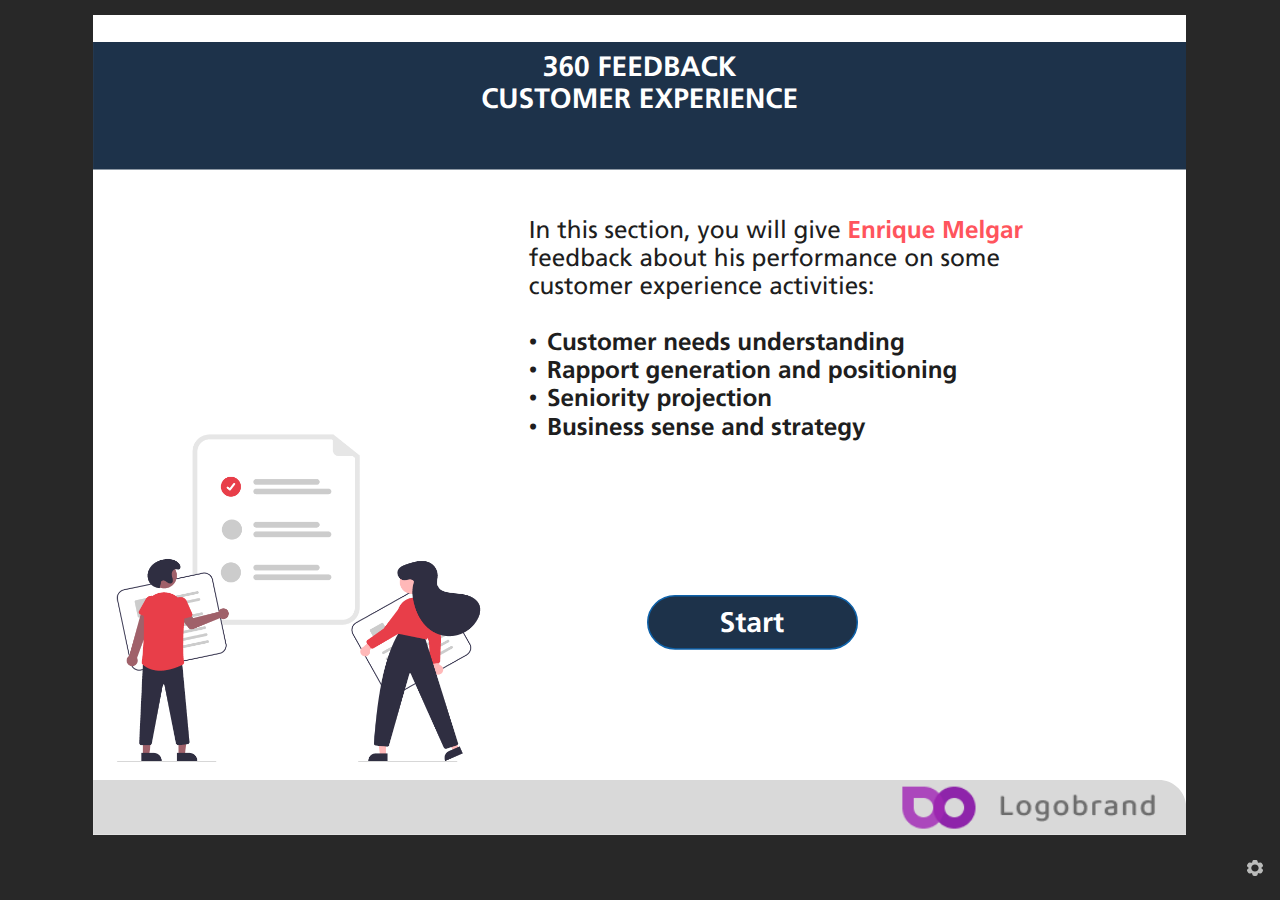
<file: projects/360/index.html>
﻿<!doctype html>
<html lang="es">
<head>
  <meta charset="utf-8">
  <!-- Creado con Storyline 360 x64 - http://www.articulate.com  -->
  <!-- version: 3.89.32618.0 -->
  <title>360_Feedback_template</title>
  <meta http-equiv="x-ua-compatible" content="IE=edge"/>
  <meta name="viewport" content="width=device-width,initial-scale=1,user-scalable=no,shrink-to-fit=no,minimal-ui"/>
  <meta name="apple-mobile-web-app-capable" content="yes"/>
  <style>
    html, body { height: 100%; padding: 0; margin: 0 }
    #app { height: 100%; width: 100%; }
  </style>

  <script>
    window.DS = {};
    window.globals = {
      DATA_PATH_BASE: '',
      HAS_FRAME: true,
      HAS_SLIDE: true,

      lmsPresent: false,
      tinCanPresent: false,
      cmi5Present: false,
      aoSupport: false,
      scale: 'noscale',
      captureRc: false,
      browserSize: 'optimal',
      bgColor: '#282828',
      features: 'DropInBase,DropInCore,DropInInteractions,DropInMisc,DropInVectors,DropInVideo,LayerPresentAsDialog,MultipleQuizTracking,UpdatedThemeEditor',
      themeName: 'unified',
      preloaderColor: '#FFFFFF',
      suppressAnalytics: false,
      productChannel: 'stable',
      publishSource: 'storyline',
      aid: 'aid|2db22f1e-1ce5-4bbc-ab23-d69ee1efb3c8',
      cid: 'a62cb456-7f48-4466-89a6-37c580dd0dd6',
      playerVersion: '3.89.32618.0',
      publishTimestamp: '2024-06-19T16:43:45.6179028Z',
      maxIosVideoElements: 10,
      connectionSettings: { message: 'Est%C3%A1s%20fuera%20de%20l%C3%ADnea.%20Tratando%20de%20reconectar...', useDarkTheme: false, mode: 'disabled' },
      hasFeature: function(feature) {
        return this.features.split(',').includes(feature);
      },
      
      parseParams: function(qs) {
        if (window.globals.parsedParams != null) {
          return window.globals.parsedParams;
        }
        qs = (qs || window.location.search.substr(1)).split('+').join(' ');
        var params = {},
            tokens,
            re = /[?&]?([^=]+)=([^&]*)/g;

        while (tokens = re.exec(qs)) {
          params[decodeURIComponent(tokens[1]).trim()] =
            decodeURIComponent(tokens[2]).trim();
        }
        window.globals.parsedParams = params;
        return params;
      }

    };
  </script>
  <script>
    var isIe11 = ('ActiveXObject' in window || window.MSBlobBuilder != null)
      && window.msCrypto != null && !window.ActiveXObject;
    if (isIe11) {
      window.globals.unsupportedBrowser = true;
      document.write(atob('[base64]'));
    }
  </script>

  <script>
    if (window.globals.hasFeature('MultiLanguageSinglePackageSupport')) {
      
      
    }
  </script>

  
  <script>window.THREE = { };</script>
  
</head>
<body style="background: #282828" class="cs-HTML theme-unified">
  <!-- 360 -->
  <script>!function(){var e,i=/iPhone/i,o=/iPod/i,n=/iPad/i,t=/\biOS-universal(?:.+)Mac\b/i,r=/\bAndroid(?:.+)Mobile\b/i,a=/Android/i,d=/(?:SD4930UR|\bSilk(?:.+)Mobile\b)/i,p=/Silk/i,l=/Windows Phone/i,u=/\bWindows(?:.+)ARM\b/i,b=/BlackBerry/i,s=/BB10/i,c=/Opera Mini/i,f=/\b(CriOS|Chrome)(?:.+)Mobile/i,h=/Mobile(?:.+)Firefox\b/i,v=function(e){return void 0!==e&&"MacIntel"===e.platform&&"number"==typeof e.maxTouchPoints&&e.maxTouchPoints>1&&"undefined"==typeof MSStream};e=function(e){var m={userAgent:"",platform:"",maxTouchPoints:0};e||"undefined"==typeof navigator?"string"==typeof e?m.userAgent=e:e&&e.userAgent&&(m={userAgent:e.userAgent,platform:e.platform,maxTouchPoints:e.maxTouchPoints||0}):m={userAgent:navigator.userAgent,platform:navigator.platform,maxTouchPoints:navigator.maxTouchPoints||0};var g=m.userAgent,y=g.split("[FBAN");void 0!==y[1]&&(g=y[0]),void 0!==(y=g.split("Twitter"))[1]&&(g=y[0]);var A=function(e){return function(i){return i.test(e)}}(g),w={apple:{phone:A(i)&&!A(l),ipod:A(o),tablet:!A(i)&&(A(n)||v(m))&&!A(l),universal:A(t),device:(A(i)||A(o)||A(n)||A(t)||v(m))&&!A(l)},amazon:{phone:A(d),tablet:!A(d)&&A(p),device:A(d)||A(p)},android:{phone:!A(l)&&A(d)||!A(l)&&A(r),tablet:!A(l)&&!A(d)&&!A(r)&&(A(p)||A(a)),device:!A(l)&&(A(d)||A(p)||A(r)||A(a))||A(/\bokhttp\b/i)},windows:{phone:A(l),tablet:A(u),device:A(l)||A(u)},other:{blackberry:A(b),blackberry10:A(s),opera:A(c),firefox:A(h),chrome:A(f),device:A(b)||A(s)||A(c)||A(h)||A(f)},any:!1,phone:!1,tablet:!1};return w.any=w.apple.device||w.android.device||w.windows.device||w.other.device,w.phone=w.apple.phone||w.android.phone||w.windows.phone,w.tablet=w.apple.tablet||w.android.tablet||w.windows.tablet,w}(),"object"==typeof exports&&"undefined"!=typeof module?module.exports=e:"function"==typeof define&&define.amd?define((function(){return e})):this.isMobile=e}();
    window.isMobile.apple.tablet = window.isMobile.apple.tablet ||
      (navigator.platform === 'MacIntel' && navigator.maxTouchPoints > 1);
    window.isMobile.apple.device = window.isMobile.apple.device || window.isMobile.apple.tablet;
    window.isMobile.tablet = window.isMobile.tablet || window.isMobile.apple.tablet;
    window.isMobile.any = window.isMobile.any || window.isMobile.apple.tablet;
  </script>

  <div id="focus-sink" tabindex="-1"></div>

  <div id="preso"></div>
  <script>
    (function() {

      var classTypes = [ 'desktop', 'mobile', 'phone', 'tablet' ];

      var addDeviceClasses = function(prefix, testObj) {
        var curr, i;
        for (i = 0; i < classTypes.length; i++) {
          curr = classTypes[i];
          if (testObj[curr]) {
            document.body.classList.add(prefix + curr);
          }
        }
      };

      var params = window.globals.parseParams(),
          isDevicePreview = params.devicepreview === '1',
          isPhoneOverride = params.deviceType === 'phone' || (isDevicePreview && params.phone == '1'),
          isTabletOverride = (params.deviceType === 'tablet' || isDevicePreview) && !isPhoneOverride,
          isMobileOverride = isPhoneOverride || isTabletOverride;

      var deviceView = {
        desktop: !window.isMobile.any && !isMobileOverride,
        mobile: window.isMobile.any || isMobileOverride,
        phone: isPhoneOverride || (window.isMobile.phone && !isTabletOverride),
        tablet: isTabletOverride || window.isMobile.tablet
      };

      window.globals.deviceView = deviceView;
      window.isMobile.desktop = !window.isMobile.any;
      window.isMobile.mobile = window.isMobile.any;

      addDeviceClasses('view-', deviceView);

    })();
  </script>
  
  <script src='story_content/triggers.js' type=text/javascript></script>
<script src='story_content/user.js' type=text/javascript></script>
  <div class="slide-loader"></div>

  <script>
    var doc = document, loader = doc.body.querySelector('.slide-loader'); [ 1, 2, 3 ].forEach(function(n) { var d = doc.createElement('div'); d.style.backgroundColor = window.globals.preloaderColor; d.classList.add('mobile-loader-dot'); d.classList.add('dot' + n); loader.appendChild(d); });
  </script>

  <div class="mobile-load-title-overlay" style="display: none">
    <div class="mobile-load-title">360_Feedback_template</div>
  </div>

  <div class="mobile-chrome-warning"></div>

  
<style>
  .warn-connection-dialog {
    display: none;
    background: transparent;
    pointer-events: all;
    position: fixed;
    left: 0;
    top: 0;
    width: 100%;
    height: 100%;
    z-index: 999;
  }

  .warn-connection-content {
    pointer-events: all;
    border-radius: 4px;
    background: white;
    border: 1px solid #E7E7E7;
    color: #333333;
    box-shadow: 0 2px 4px rgba(0, 0, 0, 0.25);
    transition: all 150ms ease-out;
    position: absolute;
    white-space: nowrap;
  }

  .view-phone.is-landscape .warn-connection-content {
    left: 23px;
    bottom: 23px;
  }

  .view-tablet.is-landscape .warn-connection-content {
    left: 50%;
    top: 20px;
    transform: translateX(-50%);
  }

  .view-mobile.is-portrait .warn-connection-content {
    transform: translate(-50%, calc(-100% - 15px));
  }

  .warn-connection-content p {
    display: inline-block;
    margin: 0 8px 0 0;
    line-height: 33px;
    font-size: 11px;
  }

  .warn-connection-content svg {
    position: relative;
    vertical-align: middle;
    margin: 0 2px 2px 8px;
  }

  .view-desktop .warn-connection-content {
    left: 1.5em;
    bottom: 1.5em;
  }

  .view-desktop .warn-connection-content p {
    font-size: 1.1em;
  }

  .is-offline .warn-connection-dialog {
    display: block;
  }

  .is-offline .cs-panel * {
    pointer-events: none !important;
  }

  .is-offline .cs-panel {
    pointer-events: all !important;
  }

  .is-offline #nav-controls * {
    pointer-events: none !important;
  }

  .is-offline #nav-controls {
    pointer-events: all !important;
  }
</style>

<div class="warn-connection-dialog" role="alertdialog" aria-modal="true" tabindex="0" aria-labelledby="warn-connection-message">
  <div class="warn-connection-content">
    <svg width="17" height="15" viewBox="0 0 17 15" xmlns="http://www.w3.org/2000/svg">
      <path fill="#8F0000" stroke="white" d="M16.07,12.98 L15.88,12.23 L9.51,1.21 C8.97,0.26,7.6,0.26,7.06,1.21 L0.69,12.23 C0.15,13.16,0.81,14.36,1.91,14.36 H14.65 C15.47,14.36,16.05,13.7,16.07,12.98 Z"/>
      <path fill="white" stroke="white" d="M8.58,5.5 C8.35,5.28,8.5,5.35,8.21,5.32 C8.09,5.35,7.97,5.49,7.96,5.67 C7.97,5.79,7.98,5.92,7.98,6.04 L7.98,6.04 C7.99,6.17,8,6.31,8.01,6.43 L8.01,6.44 C8.03,6.92,8.06,7.41,8.09,7.9 L8.09,7.9 C8.12,8.39,8.14,8.88,8.17,9.37 C8.17,9.39,8.18,9.42,8.2,9.44 C8.23,9.46,8.25,9.47,8.28,9.47 C8.31,9.47,8.34,9.46,8.35,9.44 C8.37,9.43,8.38,9.4,8.39,9.35 L8.39,9.34 C8.39,9.24,8.4,9.15,8.4,9.05 L8.4,9.05 C8.41,8.96,8.41,8.86,8.42,8.75 C8.43,8.44,8.45,8.12,8.47,7.81 L8.47,7.81 C8.49,7.49,8.51,7.18,8.53,6.87 C8.55,6.46,8.56,6.05,8.59,5.64 L8.6,5.62 C8.6,5.57,8.59,5.53,8.58,5.5 L8.21,5.32 Z"/>
      <circle fill="white" stroke="white" cx="8.3" cy="11.35" r="0.3"/>
    </svg>
    <p id="warn-connection-message">You are offline. Trying to reconnect...</p>
  </div>
</div>

<script>
  (function() {
    window.DS.connection = {
      warningShown: false,
      assets: {},
      loadingAssetGroup: false,
      retryDelay: 500
    };

    var connectionSettings = window.globals.connectionSettings || {};

    var useConnectionMessages = window.AbortController != null &&
      window.location.protocol != 'file:' &&
      connectionSettings.mode === 'normal';

    window.DS.connection.useConnectionMessages = useConnectionMessages;

    var assetCount = 0;
    var checkLoadedId;


    if (useConnectionMessages && connectionSettings != null) {
      var contentEl = document.querySelector('.warn-connection-content');
      var messageEl = contentEl.querySelector('p');

      if (connectionSettings.useDarkTheme) {
        contentEl.style.borderColor = '#BABBBA';
        contentEl.style.backgroundColor = '#282828';
        contentEl.style.color = '#FFFFFF';
      }

      if (connectionSettings.message != null) {
        messageEl.textContent = window.decodeURIComponent(connectionSettings.message);
      }
    }

    function checkAssetsReady() {
      for (var i in DS.connection.assets) {
        if (!DS.connection.assets[i].success) {
          return false;
        }
      }
      return true;
    }

    function stopAssetGroup() {
      if (!useConnectionMessages) { return; }

      assetCount = 0;

      DS.connection.oldAssetGroup = DS.connection.assets;
      DS.connection.assets = {};
      DS.connection.loadingAssetGroup = false;
      clearInterval(checkLoadedId);
    }

    function startAssetGroup() {
      if (!useConnectionMessages) { return; }
      var ticks = 0;
      clearInterval(checkLoadedId);
      checkLoadedId = setInterval(function() {
        var loaded = 0;
        if (assetCount === 0 && loaded === 0) {
          clearInterval(checkLoadedId);
          return;
        }

        for (var i in DS.connection.assets) {
          if (DS.connection.assets[i].success) {
            loaded++;
          }
        }

        if (assetCount === loaded && checkAssetsReady()) {
          for (var i in DS.connection.assets) {
            if (DS.connection.assets[i].action) {
              DS.connection.assets[i].action();
            }
          }
          hideWarning();
          stopAssetGroup();
        }
      }, 100)
    }

    function requiredAsset(url, action, retry, type) {
      if (!useConnectionMessages) { return; }
      if (DS.connection.assets[url]) { return; }

      DS.connection.assets[url] = {
        success: false, action: action, retry: retry, type: type
      };
      assetCount = Object.keys(DS.connection.assets).length;
      if (!DS.connection.loadingAssetGroup) {
        startAssetGroup();
      }
      DS.connection.loadingAssetGroup = true;
    }

    function assetLoaded(url) {
      if (!useConnectionMessages) { return; }
      if (DS.connection.assets[url]) {
        DS.connection.assets[url].success = true;
      }
    }

    function assetFailed(url) {
      if (!useConnectionMessages) { return; }
      if (!DS.connection.assets[url]) {
        if (/\.js$/.test(url) && url.indexOf('transcripts') === -1) {
          setTimeout(function() {
            if (DS.connection.lastSlideLoaded != null) {
              DS.connection.lastSlideLoaded();
            }
          }, DS.connection.retryDelay);
        }
        return;
      }
      if (!DS.connection.warningShown) { showWarning(); }
      if (DS.connection.assets[url].retry) {
        setTimeout(function() {
          if (!DS.connection.assets[url].success) {
            DS.connection.assets[url].retry()
          }
        }, DS.connection.retryDelay);
      }
    }

    function hideWarning() {
      document.body.classList.remove('is-offline');
      DS.connection.warningShown = false;
      enableKeys();
    }
    DS.connection.hideWarning = hideWarning

    function showWarning(btn) {
      document.body.classList.add('is-offline')
      DS.connection.warningShown = true;
      updateWarningPosition();
      disableKeys();
    }

    function updateWarningPosition() {
      if (!DS.connection.warningShown) {
        return;
      }

      var isPortrait = document.body.classList.contains('is-portrait');
      var isMobile = document.body.classList.contains('view-mobile');
      var warningEl = document.querySelector('.warn-connection-content');

      if (isPortrait && isMobile) {
        var slide = document.querySelector('.primary-slide');
        var slideRect = slide != null
          ? slide.getBoundingClientRect()
          : { top: window.innerHeight, left: 0, width: window.innerWidth };

        warningEl.style.top = `${slideRect.top}px`
        warningEl.style.left = `${slideRect.left + slideRect.width / 2}px`
      } else {
        warningEl.style.top = null;
        warningEl.style.left = null;
      }

      window.requestAnimationFrame(updateWarningPosition);
    }

    function onDisableKeyDown(e) {
      e.preventDefault();
      e.stopImmediatePropagation();
    }

    function onDisableKeyUp(e) {
      e.preventDefault();
      e.stopImmediatePropagation();
    }

    var accStyle = document.createElement('style');
    var warnDialogEl = document.querySelector('.warn-connection-dialog');

    function disableKeys() {
      if (DS.views && DS.views.nsStack && DS.views.nsStack.length === 1) {
        DS.views.nsStack[0].tabReachable = false
        DS.views.nsStack[0].updateTabIndex(true, true);
      }

      accStyle.innerHTML = '.acc-shadow-dom { display: none; }';
      document.body.appendChild(accStyle);

      warnDialogEl.parentNode.append(warnDialogEl);
      warnDialogEl.focus();
    }

    function enableKeys() {
      accStyle.remove();
      if (DS.views && DS.views.nsStack && DS.views.nsStack.length === 1 && DS.views.nsStack[0].name === '_frame') {
        DS.views.nsStack[0].tabReachable = true;
        DS.views.nsStack[0].updateTabIndex();
      }
    }

    // these will all be noops if the feature flag isn't set in
    // the data and `window.globals.features`
    DS.connection.requiredAsset = requiredAsset;
    DS.connection.assetLoaded = assetLoaded;
    DS.connection.assetFailed = assetFailed;
    DS.connection.stopAssetGroup = stopAssetGroup;
    DS.connection.startAssetGroup = startAssetGroup;
  })();
</script>


  <script>
    
    if (window.autoSpider && window.vInterfaceObject) {
      document.querySelector('.mobile-load-title-overlay').style.display = 'none';
    }
  </script>

  

  <link rel="stylesheet" href="html5/data/css/output.min.css" data-noprefix/>
</body>
<script src="html5/lib/scripts/bootstrapper.min.js"></script>
</html>
</file>
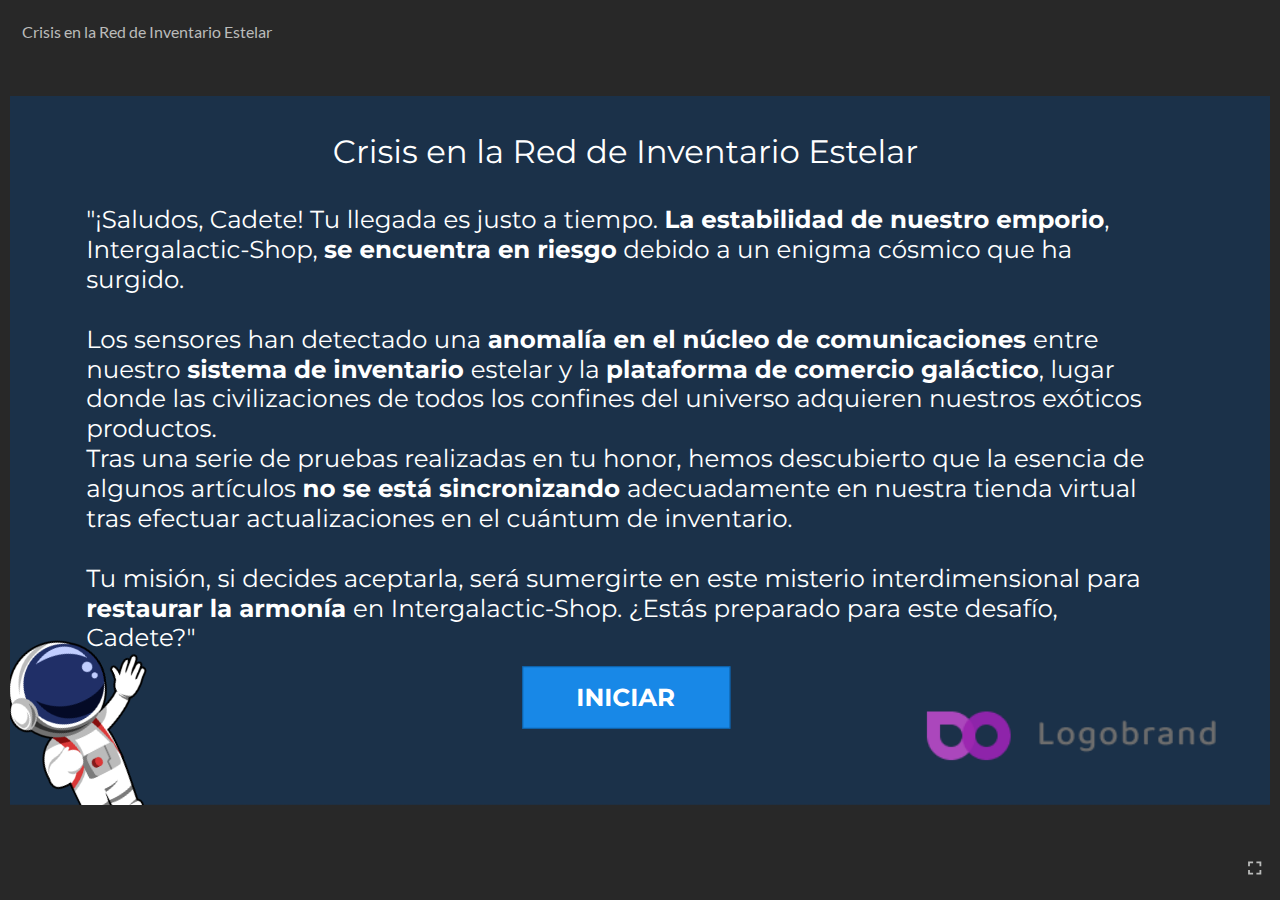
<file: projects/decision/index.html>
﻿<!doctype html>
<html lang="es">
<head>
  <meta charset="utf-8">
  <!-- Creado con Storyline 360 x64 - http://www.articulate.com  -->
  <!-- version: 3.89.32618.0 -->
  <title>Crisis en la Red de Inventario Estelar</title>
  <meta http-equiv="x-ua-compatible" content="IE=edge"/>
  <meta name="viewport" content="width=device-width,initial-scale=1,user-scalable=no,shrink-to-fit=no,minimal-ui"/>
  <meta name="apple-mobile-web-app-capable" content="yes"/>
  <style>
    html, body { height: 100%; padding: 0; margin: 0 }
    #app { height: 100%; width: 100%; }
  </style>

  <script>
    window.DS = {};
    window.globals = {
      DATA_PATH_BASE: '',
      HAS_FRAME: true,
      HAS_SLIDE: true,

      lmsPresent: false,
      tinCanPresent: false,
      cmi5Present: false,
      aoSupport: false,
      scale: 'noscale',
      captureRc: false,
      browserSize: 'optimal',
      bgColor: '#282828',
      features: 'DropInBase,DropInCore,DropInInteractions,DropInMisc,DropInVectors,DropInVideo,LayerPresentAsDialog,MultipleQuizTracking,UpdatedThemeEditor',
      themeName: 'unified',
      preloaderColor: '#FFFFFF',
      suppressAnalytics: false,
      productChannel: 'stable',
      publishSource: 'storyline',
      aid: 'aid|2db22f1e-1ce5-4bbc-ab23-d69ee1efb3c8',
      cid: '145d8a88-c655-4ca8-a325-aa53a4ded9b6',
      playerVersion: '3.89.32618.0',
      publishTimestamp: '2024-06-19T14:57:52.3444181Z',
      maxIosVideoElements: 10,
      connectionSettings: { message: 'Est%C3%A1s%20fuera%20de%20l%C3%ADnea.%20Tratando%20de%20reconectar...', useDarkTheme: false, mode: 'disabled' },
      hasFeature: function(feature) {
        return this.features.split(',').includes(feature);
      },
      
      parseParams: function(qs) {
        if (window.globals.parsedParams != null) {
          return window.globals.parsedParams;
        }
        qs = (qs || window.location.search.substr(1)).split('+').join(' ');
        var params = {},
            tokens,
            re = /[?&]?([^=]+)=([^&]*)/g;

        while (tokens = re.exec(qs)) {
          params[decodeURIComponent(tokens[1]).trim()] =
            decodeURIComponent(tokens[2]).trim();
        }
        window.globals.parsedParams = params;
        return params;
      }

    };
  </script>
  <script>
    var isIe11 = ('ActiveXObject' in window || window.MSBlobBuilder != null)
      && window.msCrypto != null && !window.ActiveXObject;
    if (isIe11) {
      window.globals.unsupportedBrowser = true;
      document.write(atob('[base64]'));
    }
  </script>

  <script>
    if (window.globals.hasFeature('MultiLanguageSinglePackageSupport')) {
      
      
    }
  </script>

  
  <script>window.THREE = { };</script>
  
</head>
<body style="background: #282828" class="cs-HTML theme-unified">
  <!-- 360 -->
  <script>!function(){var e,i=/iPhone/i,o=/iPod/i,n=/iPad/i,t=/\biOS-universal(?:.+)Mac\b/i,r=/\bAndroid(?:.+)Mobile\b/i,a=/Android/i,d=/(?:SD4930UR|\bSilk(?:.+)Mobile\b)/i,p=/Silk/i,l=/Windows Phone/i,u=/\bWindows(?:.+)ARM\b/i,b=/BlackBerry/i,s=/BB10/i,c=/Opera Mini/i,f=/\b(CriOS|Chrome)(?:.+)Mobile/i,h=/Mobile(?:.+)Firefox\b/i,v=function(e){return void 0!==e&&"MacIntel"===e.platform&&"number"==typeof e.maxTouchPoints&&e.maxTouchPoints>1&&"undefined"==typeof MSStream};e=function(e){var m={userAgent:"",platform:"",maxTouchPoints:0};e||"undefined"==typeof navigator?"string"==typeof e?m.userAgent=e:e&&e.userAgent&&(m={userAgent:e.userAgent,platform:e.platform,maxTouchPoints:e.maxTouchPoints||0}):m={userAgent:navigator.userAgent,platform:navigator.platform,maxTouchPoints:navigator.maxTouchPoints||0};var g=m.userAgent,y=g.split("[FBAN");void 0!==y[1]&&(g=y[0]),void 0!==(y=g.split("Twitter"))[1]&&(g=y[0]);var A=function(e){return function(i){return i.test(e)}}(g),w={apple:{phone:A(i)&&!A(l),ipod:A(o),tablet:!A(i)&&(A(n)||v(m))&&!A(l),universal:A(t),device:(A(i)||A(o)||A(n)||A(t)||v(m))&&!A(l)},amazon:{phone:A(d),tablet:!A(d)&&A(p),device:A(d)||A(p)},android:{phone:!A(l)&&A(d)||!A(l)&&A(r),tablet:!A(l)&&!A(d)&&!A(r)&&(A(p)||A(a)),device:!A(l)&&(A(d)||A(p)||A(r)||A(a))||A(/\bokhttp\b/i)},windows:{phone:A(l),tablet:A(u),device:A(l)||A(u)},other:{blackberry:A(b),blackberry10:A(s),opera:A(c),firefox:A(h),chrome:A(f),device:A(b)||A(s)||A(c)||A(h)||A(f)},any:!1,phone:!1,tablet:!1};return w.any=w.apple.device||w.android.device||w.windows.device||w.other.device,w.phone=w.apple.phone||w.android.phone||w.windows.phone,w.tablet=w.apple.tablet||w.android.tablet||w.windows.tablet,w}(),"object"==typeof exports&&"undefined"!=typeof module?module.exports=e:"function"==typeof define&&define.amd?define((function(){return e})):this.isMobile=e}();
    window.isMobile.apple.tablet = window.isMobile.apple.tablet ||
      (navigator.platform === 'MacIntel' && navigator.maxTouchPoints > 1);
    window.isMobile.apple.device = window.isMobile.apple.device || window.isMobile.apple.tablet;
    window.isMobile.tablet = window.isMobile.tablet || window.isMobile.apple.tablet;
    window.isMobile.any = window.isMobile.any || window.isMobile.apple.tablet;
  </script>

  <div id="focus-sink" tabindex="-1"></div>

  <div id="preso"></div>
  <script>
    (function() {

      var classTypes = [ 'desktop', 'mobile', 'phone', 'tablet' ];

      var addDeviceClasses = function(prefix, testObj) {
        var curr, i;
        for (i = 0; i < classTypes.length; i++) {
          curr = classTypes[i];
          if (testObj[curr]) {
            document.body.classList.add(prefix + curr);
          }
        }
      };

      var params = window.globals.parseParams(),
          isDevicePreview = params.devicepreview === '1',
          isPhoneOverride = params.deviceType === 'phone' || (isDevicePreview && params.phone == '1'),
          isTabletOverride = (params.deviceType === 'tablet' || isDevicePreview) && !isPhoneOverride,
          isMobileOverride = isPhoneOverride || isTabletOverride;

      var deviceView = {
        desktop: !window.isMobile.any && !isMobileOverride,
        mobile: window.isMobile.any || isMobileOverride,
        phone: isPhoneOverride || (window.isMobile.phone && !isTabletOverride),
        tablet: isTabletOverride || window.isMobile.tablet
      };

      window.globals.deviceView = deviceView;
      window.isMobile.desktop = !window.isMobile.any;
      window.isMobile.mobile = window.isMobile.any;

      addDeviceClasses('view-', deviceView);

    })();
  </script>
  
  <script src='story_content/triggers.js' type=text/javascript></script>
<script src='story_content/user.js' type=text/javascript></script>
  <div class="slide-loader"></div>

  <script>
    var doc = document, loader = doc.body.querySelector('.slide-loader'); [ 1, 2, 3 ].forEach(function(n) { var d = doc.createElement('div'); d.style.backgroundColor = window.globals.preloaderColor; d.classList.add('mobile-loader-dot'); d.classList.add('dot' + n); loader.appendChild(d); });
  </script>

  <div class="mobile-load-title-overlay" style="display: none">
    <div class="mobile-load-title">Crisis en la Red de Inventario Estelar</div>
  </div>

  <div class="mobile-chrome-warning"></div>

  
<style>
  .warn-connection-dialog {
    display: none;
    background: transparent;
    pointer-events: all;
    position: fixed;
    left: 0;
    top: 0;
    width: 100%;
    height: 100%;
    z-index: 999;
  }

  .warn-connection-content {
    pointer-events: all;
    border-radius: 4px;
    background: white;
    border: 1px solid #E7E7E7;
    color: #333333;
    box-shadow: 0 2px 4px rgba(0, 0, 0, 0.25);
    transition: all 150ms ease-out;
    position: absolute;
    white-space: nowrap;
  }

  .view-phone.is-landscape .warn-connection-content {
    left: 23px;
    bottom: 23px;
  }

  .view-tablet.is-landscape .warn-connection-content {
    left: 50%;
    top: 20px;
    transform: translateX(-50%);
  }

  .view-mobile.is-portrait .warn-connection-content {
    transform: translate(-50%, calc(-100% - 15px));
  }

  .warn-connection-content p {
    display: inline-block;
    margin: 0 8px 0 0;
    line-height: 33px;
    font-size: 11px;
  }

  .warn-connection-content svg {
    position: relative;
    vertical-align: middle;
    margin: 0 2px 2px 8px;
  }

  .view-desktop .warn-connection-content {
    left: 1.5em;
    bottom: 1.5em;
  }

  .view-desktop .warn-connection-content p {
    font-size: 1.1em;
  }

  .is-offline .warn-connection-dialog {
    display: block;
  }

  .is-offline .cs-panel * {
    pointer-events: none !important;
  }

  .is-offline .cs-panel {
    pointer-events: all !important;
  }

  .is-offline #nav-controls * {
    pointer-events: none !important;
  }

  .is-offline #nav-controls {
    pointer-events: all !important;
  }
</style>

<div class="warn-connection-dialog" role="alertdialog" aria-modal="true" tabindex="0" aria-labelledby="warn-connection-message">
  <div class="warn-connection-content">
    <svg width="17" height="15" viewBox="0 0 17 15" xmlns="http://www.w3.org/2000/svg">
      <path fill="#8F0000" stroke="white" d="M16.07,12.98 L15.88,12.23 L9.51,1.21 C8.97,0.26,7.6,0.26,7.06,1.21 L0.69,12.23 C0.15,13.16,0.81,14.36,1.91,14.36 H14.65 C15.47,14.36,16.05,13.7,16.07,12.98 Z"/>
      <path fill="white" stroke="white" d="M8.58,5.5 C8.35,5.28,8.5,5.35,8.21,5.32 C8.09,5.35,7.97,5.49,7.96,5.67 C7.97,5.79,7.98,5.92,7.98,6.04 L7.98,6.04 C7.99,6.17,8,6.31,8.01,6.43 L8.01,6.44 C8.03,6.92,8.06,7.41,8.09,7.9 L8.09,7.9 C8.12,8.39,8.14,8.88,8.17,9.37 C8.17,9.39,8.18,9.42,8.2,9.44 C8.23,9.46,8.25,9.47,8.28,9.47 C8.31,9.47,8.34,9.46,8.35,9.44 C8.37,9.43,8.38,9.4,8.39,9.35 L8.39,9.34 C8.39,9.24,8.4,9.15,8.4,9.05 L8.4,9.05 C8.41,8.96,8.41,8.86,8.42,8.75 C8.43,8.44,8.45,8.12,8.47,7.81 L8.47,7.81 C8.49,7.49,8.51,7.18,8.53,6.87 C8.55,6.46,8.56,6.05,8.59,5.64 L8.6,5.62 C8.6,5.57,8.59,5.53,8.58,5.5 L8.21,5.32 Z"/>
      <circle fill="white" stroke="white" cx="8.3" cy="11.35" r="0.3"/>
    </svg>
    <p id="warn-connection-message">You are offline. Trying to reconnect...</p>
  </div>
</div>

<script>
  (function() {
    window.DS.connection = {
      warningShown: false,
      assets: {},
      loadingAssetGroup: false,
      retryDelay: 500
    };

    var connectionSettings = window.globals.connectionSettings || {};

    var useConnectionMessages = window.AbortController != null &&
      window.location.protocol != 'file:' &&
      connectionSettings.mode === 'normal';

    window.DS.connection.useConnectionMessages = useConnectionMessages;

    var assetCount = 0;
    var checkLoadedId;


    if (useConnectionMessages && connectionSettings != null) {
      var contentEl = document.querySelector('.warn-connection-content');
      var messageEl = contentEl.querySelector('p');

      if (connectionSettings.useDarkTheme) {
        contentEl.style.borderColor = '#BABBBA';
        contentEl.style.backgroundColor = '#282828';
        contentEl.style.color = '#FFFFFF';
      }

      if (connectionSettings.message != null) {
        messageEl.textContent = window.decodeURIComponent(connectionSettings.message);
      }
    }

    function checkAssetsReady() {
      for (var i in DS.connection.assets) {
        if (!DS.connection.assets[i].success) {
          return false;
        }
      }
      return true;
    }

    function stopAssetGroup() {
      if (!useConnectionMessages) { return; }

      assetCount = 0;

      DS.connection.oldAssetGroup = DS.connection.assets;
      DS.connection.assets = {};
      DS.connection.loadingAssetGroup = false;
      clearInterval(checkLoadedId);
    }

    function startAssetGroup() {
      if (!useConnectionMessages) { return; }
      var ticks = 0;
      clearInterval(checkLoadedId);
      checkLoadedId = setInterval(function() {
        var loaded = 0;
        if (assetCount === 0 && loaded === 0) {
          clearInterval(checkLoadedId);
          return;
        }

        for (var i in DS.connection.assets) {
          if (DS.connection.assets[i].success) {
            loaded++;
          }
        }

        if (assetCount === loaded && checkAssetsReady()) {
          for (var i in DS.connection.assets) {
            if (DS.connection.assets[i].action) {
              DS.connection.assets[i].action();
            }
          }
          hideWarning();
          stopAssetGroup();
        }
      }, 100)
    }

    function requiredAsset(url, action, retry, type) {
      if (!useConnectionMessages) { return; }
      if (DS.connection.assets[url]) { return; }

      DS.connection.assets[url] = {
        success: false, action: action, retry: retry, type: type
      };
      assetCount = Object.keys(DS.connection.assets).length;
      if (!DS.connection.loadingAssetGroup) {
        startAssetGroup();
      }
      DS.connection.loadingAssetGroup = true;
    }

    function assetLoaded(url) {
      if (!useConnectionMessages) { return; }
      if (DS.connection.assets[url]) {
        DS.connection.assets[url].success = true;
      }
    }

    function assetFailed(url) {
      if (!useConnectionMessages) { return; }
      if (!DS.connection.assets[url]) {
        if (/\.js$/.test(url) && url.indexOf('transcripts') === -1) {
          setTimeout(function() {
            if (DS.connection.lastSlideLoaded != null) {
              DS.connection.lastSlideLoaded();
            }
          }, DS.connection.retryDelay);
        }
        return;
      }
      if (!DS.connection.warningShown) { showWarning(); }
      if (DS.connection.assets[url].retry) {
        setTimeout(function() {
          if (!DS.connection.assets[url].success) {
            DS.connection.assets[url].retry()
          }
        }, DS.connection.retryDelay);
      }
    }

    function hideWarning() {
      document.body.classList.remove('is-offline');
      DS.connection.warningShown = false;
      enableKeys();
    }
    DS.connection.hideWarning = hideWarning

    function showWarning(btn) {
      document.body.classList.add('is-offline')
      DS.connection.warningShown = true;
      updateWarningPosition();
      disableKeys();
    }

    function updateWarningPosition() {
      if (!DS.connection.warningShown) {
        return;
      }

      var isPortrait = document.body.classList.contains('is-portrait');
      var isMobile = document.body.classList.contains('view-mobile');
      var warningEl = document.querySelector('.warn-connection-content');

      if (isPortrait && isMobile) {
        var slide = document.querySelector('.primary-slide');
        var slideRect = slide != null
          ? slide.getBoundingClientRect()
          : { top: window.innerHeight, left: 0, width: window.innerWidth };

        warningEl.style.top = `${slideRect.top}px`
        warningEl.style.left = `${slideRect.left + slideRect.width / 2}px`
      } else {
        warningEl.style.top = null;
        warningEl.style.left = null;
      }

      window.requestAnimationFrame(updateWarningPosition);
    }

    function onDisableKeyDown(e) {
      e.preventDefault();
      e.stopImmediatePropagation();
    }

    function onDisableKeyUp(e) {
      e.preventDefault();
      e.stopImmediatePropagation();
    }

    var accStyle = document.createElement('style');
    var warnDialogEl = document.querySelector('.warn-connection-dialog');

    function disableKeys() {
      if (DS.views && DS.views.nsStack && DS.views.nsStack.length === 1) {
        DS.views.nsStack[0].tabReachable = false
        DS.views.nsStack[0].updateTabIndex(true, true);
      }

      accStyle.innerHTML = '.acc-shadow-dom { display: none; }';
      document.body.appendChild(accStyle);

      warnDialogEl.parentNode.append(warnDialogEl);
      warnDialogEl.focus();
    }

    function enableKeys() {
      accStyle.remove();
      if (DS.views && DS.views.nsStack && DS.views.nsStack.length === 1 && DS.views.nsStack[0].name === '_frame') {
        DS.views.nsStack[0].tabReachable = true;
        DS.views.nsStack[0].updateTabIndex();
      }
    }

    // these will all be noops if the feature flag isn't set in
    // the data and `window.globals.features`
    DS.connection.requiredAsset = requiredAsset;
    DS.connection.assetLoaded = assetLoaded;
    DS.connection.assetFailed = assetFailed;
    DS.connection.stopAssetGroup = stopAssetGroup;
    DS.connection.startAssetGroup = startAssetGroup;
  })();
</script>


  <script>
    
    if (window.autoSpider && window.vInterfaceObject) {
      document.querySelector('.mobile-load-title-overlay').style.display = 'none';
    }
  </script>

  

  <link rel="stylesheet" href="html5/data/css/output.min.css" data-noprefix/>
</body>
<script src="html5/lib/scripts/bootstrapper.min.js"></script>
</html>
</file>
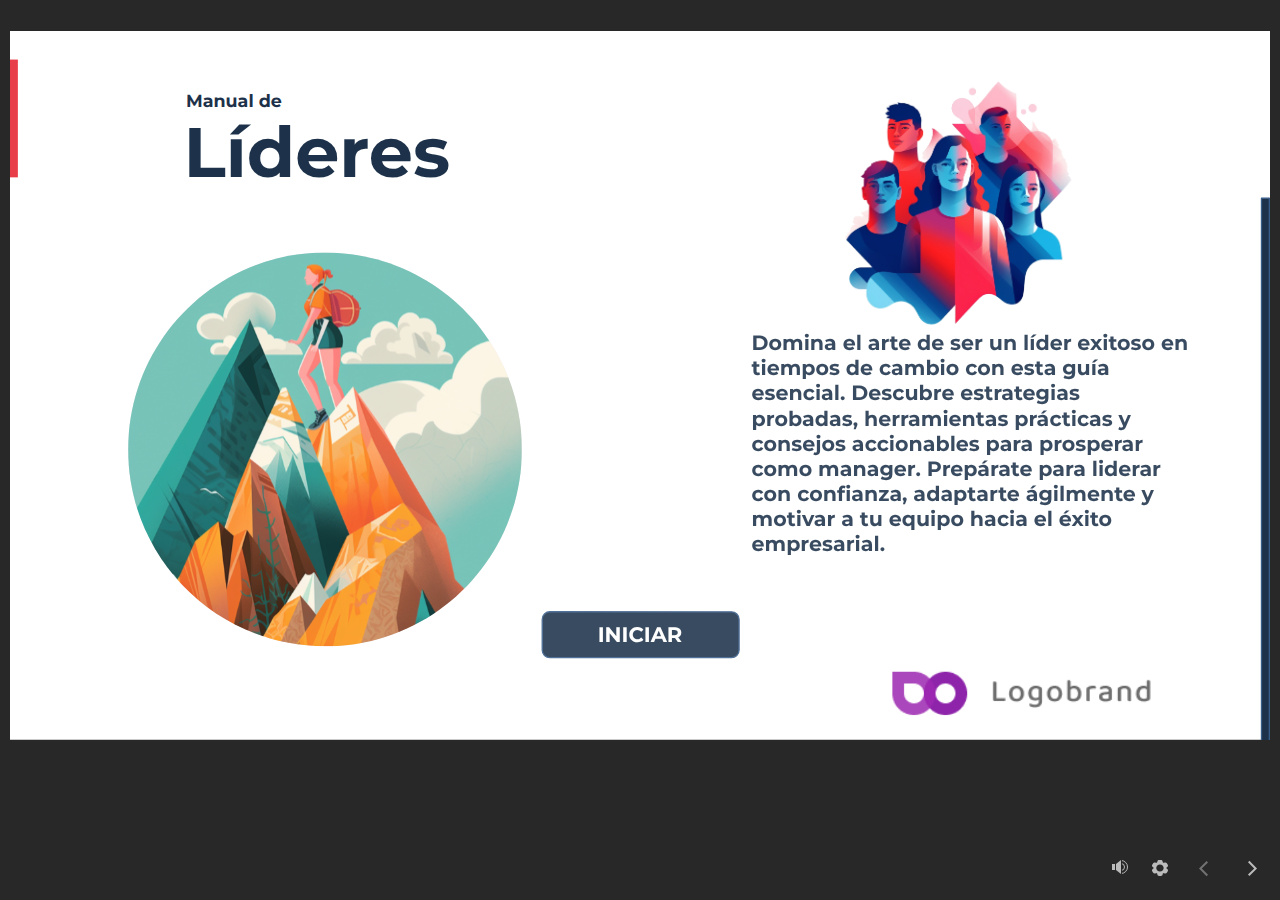
<file: projects/handbook/index.html>
﻿<!doctype html>
<html lang="es">
<head>
  <meta charset="utf-8">
  <!-- Creado con Storyline 360 x64 - http://www.articulate.com  -->
  <!-- version: 3.89.32618.0 -->
  <title>L&#237;deres</title>
  <meta http-equiv="x-ua-compatible" content="IE=edge"/>
  <meta name="viewport" content="width=device-width,initial-scale=1,user-scalable=no,shrink-to-fit=no,minimal-ui"/>
  <meta name="apple-mobile-web-app-capable" content="yes"/>
  <style>
    html, body { height: 100%; padding: 0; margin: 0 }
    #app { height: 100%; width: 100%; }
  </style>

  <script>
    window.DS = {};
    window.globals = {
      DATA_PATH_BASE: '',
      HAS_FRAME: true,
      HAS_SLIDE: true,

      lmsPresent: false,
      tinCanPresent: false,
      cmi5Present: false,
      aoSupport: false,
      scale: 'noscale',
      captureRc: false,
      browserSize: 'optimal',
      bgColor: '#282828',
      features: 'DropInBase,DropInCore,DropInInteractions,DropInMisc,DropInVectors,DropInVideo,LayerPresentAsDialog,MultipleQuizTracking,UpdatedThemeEditor',
      themeName: 'unified',
      preloaderColor: '#FFFFFF',
      suppressAnalytics: false,
      productChannel: 'stable',
      publishSource: 'storyline',
      aid: 'aid|2db22f1e-1ce5-4bbc-ab23-d69ee1efb3c8',
      cid: '71beb524-7974-49f4-89ce-0f3071cfe806',
      playerVersion: '3.89.32618.0',
      publishTimestamp: '2024-06-19T15:26:45.6265822Z',
      maxIosVideoElements: 10,
      connectionSettings: { message: 'Est%C3%A1s%20fuera%20de%20l%C3%ADnea.%20Tratando%20de%20reconectar...', useDarkTheme: false, mode: 'disabled' },
      hasFeature: function(feature) {
        return this.features.split(',').includes(feature);
      },
      
      parseParams: function(qs) {
        if (window.globals.parsedParams != null) {
          return window.globals.parsedParams;
        }
        qs = (qs || window.location.search.substr(1)).split('+').join(' ');
        var params = {},
            tokens,
            re = /[?&]?([^=]+)=([^&]*)/g;

        while (tokens = re.exec(qs)) {
          params[decodeURIComponent(tokens[1]).trim()] =
            decodeURIComponent(tokens[2]).trim();
        }
        window.globals.parsedParams = params;
        return params;
      }

    };
  </script>
  <script>
    var isIe11 = ('ActiveXObject' in window || window.MSBlobBuilder != null)
      && window.msCrypto != null && !window.ActiveXObject;
    if (isIe11) {
      window.globals.unsupportedBrowser = true;
      document.write(atob('[base64]'));
    }
  </script>

  <script>
    if (window.globals.hasFeature('MultiLanguageSinglePackageSupport')) {
      
      
    }
  </script>

  
  <script>window.THREE = { };</script>
  
</head>
<body style="background: #282828" class="cs-HTML theme-unified">
  <!-- 360 -->
  <script>!function(){var e,i=/iPhone/i,o=/iPod/i,n=/iPad/i,t=/\biOS-universal(?:.+)Mac\b/i,r=/\bAndroid(?:.+)Mobile\b/i,a=/Android/i,d=/(?:SD4930UR|\bSilk(?:.+)Mobile\b)/i,p=/Silk/i,l=/Windows Phone/i,u=/\bWindows(?:.+)ARM\b/i,b=/BlackBerry/i,s=/BB10/i,c=/Opera Mini/i,f=/\b(CriOS|Chrome)(?:.+)Mobile/i,h=/Mobile(?:.+)Firefox\b/i,v=function(e){return void 0!==e&&"MacIntel"===e.platform&&"number"==typeof e.maxTouchPoints&&e.maxTouchPoints>1&&"undefined"==typeof MSStream};e=function(e){var m={userAgent:"",platform:"",maxTouchPoints:0};e||"undefined"==typeof navigator?"string"==typeof e?m.userAgent=e:e&&e.userAgent&&(m={userAgent:e.userAgent,platform:e.platform,maxTouchPoints:e.maxTouchPoints||0}):m={userAgent:navigator.userAgent,platform:navigator.platform,maxTouchPoints:navigator.maxTouchPoints||0};var g=m.userAgent,y=g.split("[FBAN");void 0!==y[1]&&(g=y[0]),void 0!==(y=g.split("Twitter"))[1]&&(g=y[0]);var A=function(e){return function(i){return i.test(e)}}(g),w={apple:{phone:A(i)&&!A(l),ipod:A(o),tablet:!A(i)&&(A(n)||v(m))&&!A(l),universal:A(t),device:(A(i)||A(o)||A(n)||A(t)||v(m))&&!A(l)},amazon:{phone:A(d),tablet:!A(d)&&A(p),device:A(d)||A(p)},android:{phone:!A(l)&&A(d)||!A(l)&&A(r),tablet:!A(l)&&!A(d)&&!A(r)&&(A(p)||A(a)),device:!A(l)&&(A(d)||A(p)||A(r)||A(a))||A(/\bokhttp\b/i)},windows:{phone:A(l),tablet:A(u),device:A(l)||A(u)},other:{blackberry:A(b),blackberry10:A(s),opera:A(c),firefox:A(h),chrome:A(f),device:A(b)||A(s)||A(c)||A(h)||A(f)},any:!1,phone:!1,tablet:!1};return w.any=w.apple.device||w.android.device||w.windows.device||w.other.device,w.phone=w.apple.phone||w.android.phone||w.windows.phone,w.tablet=w.apple.tablet||w.android.tablet||w.windows.tablet,w}(),"object"==typeof exports&&"undefined"!=typeof module?module.exports=e:"function"==typeof define&&define.amd?define((function(){return e})):this.isMobile=e}();
    window.isMobile.apple.tablet = window.isMobile.apple.tablet ||
      (navigator.platform === 'MacIntel' && navigator.maxTouchPoints > 1);
    window.isMobile.apple.device = window.isMobile.apple.device || window.isMobile.apple.tablet;
    window.isMobile.tablet = window.isMobile.tablet || window.isMobile.apple.tablet;
    window.isMobile.any = window.isMobile.any || window.isMobile.apple.tablet;
  </script>

  <div id="focus-sink" tabindex="-1"></div>

  <div id="preso"></div>
  <script>
    (function() {

      var classTypes = [ 'desktop', 'mobile', 'phone', 'tablet' ];

      var addDeviceClasses = function(prefix, testObj) {
        var curr, i;
        for (i = 0; i < classTypes.length; i++) {
          curr = classTypes[i];
          if (testObj[curr]) {
            document.body.classList.add(prefix + curr);
          }
        }
      };

      var params = window.globals.parseParams(),
          isDevicePreview = params.devicepreview === '1',
          isPhoneOverride = params.deviceType === 'phone' || (isDevicePreview && params.phone == '1'),
          isTabletOverride = (params.deviceType === 'tablet' || isDevicePreview) && !isPhoneOverride,
          isMobileOverride = isPhoneOverride || isTabletOverride;

      var deviceView = {
        desktop: !window.isMobile.any && !isMobileOverride,
        mobile: window.isMobile.any || isMobileOverride,
        phone: isPhoneOverride || (window.isMobile.phone && !isTabletOverride),
        tablet: isTabletOverride || window.isMobile.tablet
      };

      window.globals.deviceView = deviceView;
      window.isMobile.desktop = !window.isMobile.any;
      window.isMobile.mobile = window.isMobile.any;

      addDeviceClasses('view-', deviceView);

    })();
  </script>
  
  <script src='story_content/triggers.js' type=text/javascript></script>
<script src='story_content/user.js' type=text/javascript></script>
  <div class="slide-loader"></div>

  <script>
    var doc = document, loader = doc.body.querySelector('.slide-loader'); [ 1, 2, 3 ].forEach(function(n) { var d = doc.createElement('div'); d.style.backgroundColor = window.globals.preloaderColor; d.classList.add('mobile-loader-dot'); d.classList.add('dot' + n); loader.appendChild(d); });
  </script>

  <div class="mobile-load-title-overlay" style="display: none">
    <div class="mobile-load-title">L&#237;deres</div>
  </div>

  <div class="mobile-chrome-warning"></div>

  
<style>
  .warn-connection-dialog {
    display: none;
    background: transparent;
    pointer-events: all;
    position: fixed;
    left: 0;
    top: 0;
    width: 100%;
    height: 100%;
    z-index: 999;
  }

  .warn-connection-content {
    pointer-events: all;
    border-radius: 4px;
    background: white;
    border: 1px solid #E7E7E7;
    color: #333333;
    box-shadow: 0 2px 4px rgba(0, 0, 0, 0.25);
    transition: all 150ms ease-out;
    position: absolute;
    white-space: nowrap;
  }

  .view-phone.is-landscape .warn-connection-content {
    left: 23px;
    bottom: 23px;
  }

  .view-tablet.is-landscape .warn-connection-content {
    left: 50%;
    top: 20px;
    transform: translateX(-50%);
  }

  .view-mobile.is-portrait .warn-connection-content {
    transform: translate(-50%, calc(-100% - 15px));
  }

  .warn-connection-content p {
    display: inline-block;
    margin: 0 8px 0 0;
    line-height: 33px;
    font-size: 11px;
  }

  .warn-connection-content svg {
    position: relative;
    vertical-align: middle;
    margin: 0 2px 2px 8px;
  }

  .view-desktop .warn-connection-content {
    left: 1.5em;
    bottom: 1.5em;
  }

  .view-desktop .warn-connection-content p {
    font-size: 1.1em;
  }

  .is-offline .warn-connection-dialog {
    display: block;
  }

  .is-offline .cs-panel * {
    pointer-events: none !important;
  }

  .is-offline .cs-panel {
    pointer-events: all !important;
  }

  .is-offline #nav-controls * {
    pointer-events: none !important;
  }

  .is-offline #nav-controls {
    pointer-events: all !important;
  }
</style>

<div class="warn-connection-dialog" role="alertdialog" aria-modal="true" tabindex="0" aria-labelledby="warn-connection-message">
  <div class="warn-connection-content">
    <svg width="17" height="15" viewBox="0 0 17 15" xmlns="http://www.w3.org/2000/svg">
      <path fill="#8F0000" stroke="white" d="M16.07,12.98 L15.88,12.23 L9.51,1.21 C8.97,0.26,7.6,0.26,7.06,1.21 L0.69,12.23 C0.15,13.16,0.81,14.36,1.91,14.36 H14.65 C15.47,14.36,16.05,13.7,16.07,12.98 Z"/>
      <path fill="white" stroke="white" d="M8.58,5.5 C8.35,5.28,8.5,5.35,8.21,5.32 C8.09,5.35,7.97,5.49,7.96,5.67 C7.97,5.79,7.98,5.92,7.98,6.04 L7.98,6.04 C7.99,6.17,8,6.31,8.01,6.43 L8.01,6.44 C8.03,6.92,8.06,7.41,8.09,7.9 L8.09,7.9 C8.12,8.39,8.14,8.88,8.17,9.37 C8.17,9.39,8.18,9.42,8.2,9.44 C8.23,9.46,8.25,9.47,8.28,9.47 C8.31,9.47,8.34,9.46,8.35,9.44 C8.37,9.43,8.38,9.4,8.39,9.35 L8.39,9.34 C8.39,9.24,8.4,9.15,8.4,9.05 L8.4,9.05 C8.41,8.96,8.41,8.86,8.42,8.75 C8.43,8.44,8.45,8.12,8.47,7.81 L8.47,7.81 C8.49,7.49,8.51,7.18,8.53,6.87 C8.55,6.46,8.56,6.05,8.59,5.64 L8.6,5.62 C8.6,5.57,8.59,5.53,8.58,5.5 L8.21,5.32 Z"/>
      <circle fill="white" stroke="white" cx="8.3" cy="11.35" r="0.3"/>
    </svg>
    <p id="warn-connection-message">You are offline. Trying to reconnect...</p>
  </div>
</div>

<script>
  (function() {
    window.DS.connection = {
      warningShown: false,
      assets: {},
      loadingAssetGroup: false,
      retryDelay: 500
    };

    var connectionSettings = window.globals.connectionSettings || {};

    var useConnectionMessages = window.AbortController != null &&
      window.location.protocol != 'file:' &&
      connectionSettings.mode === 'normal';

    window.DS.connection.useConnectionMessages = useConnectionMessages;

    var assetCount = 0;
    var checkLoadedId;


    if (useConnectionMessages && connectionSettings != null) {
      var contentEl = document.querySelector('.warn-connection-content');
      var messageEl = contentEl.querySelector('p');

      if (connectionSettings.useDarkTheme) {
        contentEl.style.borderColor = '#BABBBA';
        contentEl.style.backgroundColor = '#282828';
        contentEl.style.color = '#FFFFFF';
      }

      if (connectionSettings.message != null) {
        messageEl.textContent = window.decodeURIComponent(connectionSettings.message);
      }
    }

    function checkAssetsReady() {
      for (var i in DS.connection.assets) {
        if (!DS.connection.assets[i].success) {
          return false;
        }
      }
      return true;
    }

    function stopAssetGroup() {
      if (!useConnectionMessages) { return; }

      assetCount = 0;

      DS.connection.oldAssetGroup = DS.connection.assets;
      DS.connection.assets = {};
      DS.connection.loadingAssetGroup = false;
      clearInterval(checkLoadedId);
    }

    function startAssetGroup() {
      if (!useConnectionMessages) { return; }
      var ticks = 0;
      clearInterval(checkLoadedId);
      checkLoadedId = setInterval(function() {
        var loaded = 0;
        if (assetCount === 0 && loaded === 0) {
          clearInterval(checkLoadedId);
          return;
        }

        for (var i in DS.connection.assets) {
          if (DS.connection.assets[i].success) {
            loaded++;
          }
        }

        if (assetCount === loaded && checkAssetsReady()) {
          for (var i in DS.connection.assets) {
            if (DS.connection.assets[i].action) {
              DS.connection.assets[i].action();
            }
          }
          hideWarning();
          stopAssetGroup();
        }
      }, 100)
    }

    function requiredAsset(url, action, retry, type) {
      if (!useConnectionMessages) { return; }
      if (DS.connection.assets[url]) { return; }

      DS.connection.assets[url] = {
        success: false, action: action, retry: retry, type: type
      };
      assetCount = Object.keys(DS.connection.assets).length;
      if (!DS.connection.loadingAssetGroup) {
        startAssetGroup();
      }
      DS.connection.loadingAssetGroup = true;
    }

    function assetLoaded(url) {
      if (!useConnectionMessages) { return; }
      if (DS.connection.assets[url]) {
        DS.connection.assets[url].success = true;
      }
    }

    function assetFailed(url) {
      if (!useConnectionMessages) { return; }
      if (!DS.connection.assets[url]) {
        if (/\.js$/.test(url) && url.indexOf('transcripts') === -1) {
          setTimeout(function() {
            if (DS.connection.lastSlideLoaded != null) {
              DS.connection.lastSlideLoaded();
            }
          }, DS.connection.retryDelay);
        }
        return;
      }
      if (!DS.connection.warningShown) { showWarning(); }
      if (DS.connection.assets[url].retry) {
        setTimeout(function() {
          if (!DS.connection.assets[url].success) {
            DS.connection.assets[url].retry()
          }
        }, DS.connection.retryDelay);
      }
    }

    function hideWarning() {
      document.body.classList.remove('is-offline');
      DS.connection.warningShown = false;
      enableKeys();
    }
    DS.connection.hideWarning = hideWarning

    function showWarning(btn) {
      document.body.classList.add('is-offline')
      DS.connection.warningShown = true;
      updateWarningPosition();
      disableKeys();
    }

    function updateWarningPosition() {
      if (!DS.connection.warningShown) {
        return;
      }

      var isPortrait = document.body.classList.contains('is-portrait');
      var isMobile = document.body.classList.contains('view-mobile');
      var warningEl = document.querySelector('.warn-connection-content');

      if (isPortrait && isMobile) {
        var slide = document.querySelector('.primary-slide');
        var slideRect = slide != null
          ? slide.getBoundingClientRect()
          : { top: window.innerHeight, left: 0, width: window.innerWidth };

        warningEl.style.top = `${slideRect.top}px`
        warningEl.style.left = `${slideRect.left + slideRect.width / 2}px`
      } else {
        warningEl.style.top = null;
        warningEl.style.left = null;
      }

      window.requestAnimationFrame(updateWarningPosition);
    }

    function onDisableKeyDown(e) {
      e.preventDefault();
      e.stopImmediatePropagation();
    }

    function onDisableKeyUp(e) {
      e.preventDefault();
      e.stopImmediatePropagation();
    }

    var accStyle = document.createElement('style');
    var warnDialogEl = document.querySelector('.warn-connection-dialog');

    function disableKeys() {
      if (DS.views && DS.views.nsStack && DS.views.nsStack.length === 1) {
        DS.views.nsStack[0].tabReachable = false
        DS.views.nsStack[0].updateTabIndex(true, true);
      }

      accStyle.innerHTML = '.acc-shadow-dom { display: none; }';
      document.body.appendChild(accStyle);

      warnDialogEl.parentNode.append(warnDialogEl);
      warnDialogEl.focus();
    }

    function enableKeys() {
      accStyle.remove();
      if (DS.views && DS.views.nsStack && DS.views.nsStack.length === 1 && DS.views.nsStack[0].name === '_frame') {
        DS.views.nsStack[0].tabReachable = true;
        DS.views.nsStack[0].updateTabIndex();
      }
    }

    // these will all be noops if the feature flag isn't set in
    // the data and `window.globals.features`
    DS.connection.requiredAsset = requiredAsset;
    DS.connection.assetLoaded = assetLoaded;
    DS.connection.assetFailed = assetFailed;
    DS.connection.stopAssetGroup = stopAssetGroup;
    DS.connection.startAssetGroup = startAssetGroup;
  })();
</script>


  <script>
    
    if (window.autoSpider && window.vInterfaceObject) {
      document.querySelector('.mobile-load-title-overlay').style.display = 'none';
    }
  </script>

  

  <link rel="stylesheet" href="html5/data/css/output.min.css" data-noprefix/>
</body>
<script src="html5/lib/scripts/bootstrapper.min.js"></script>
</html>
</file>
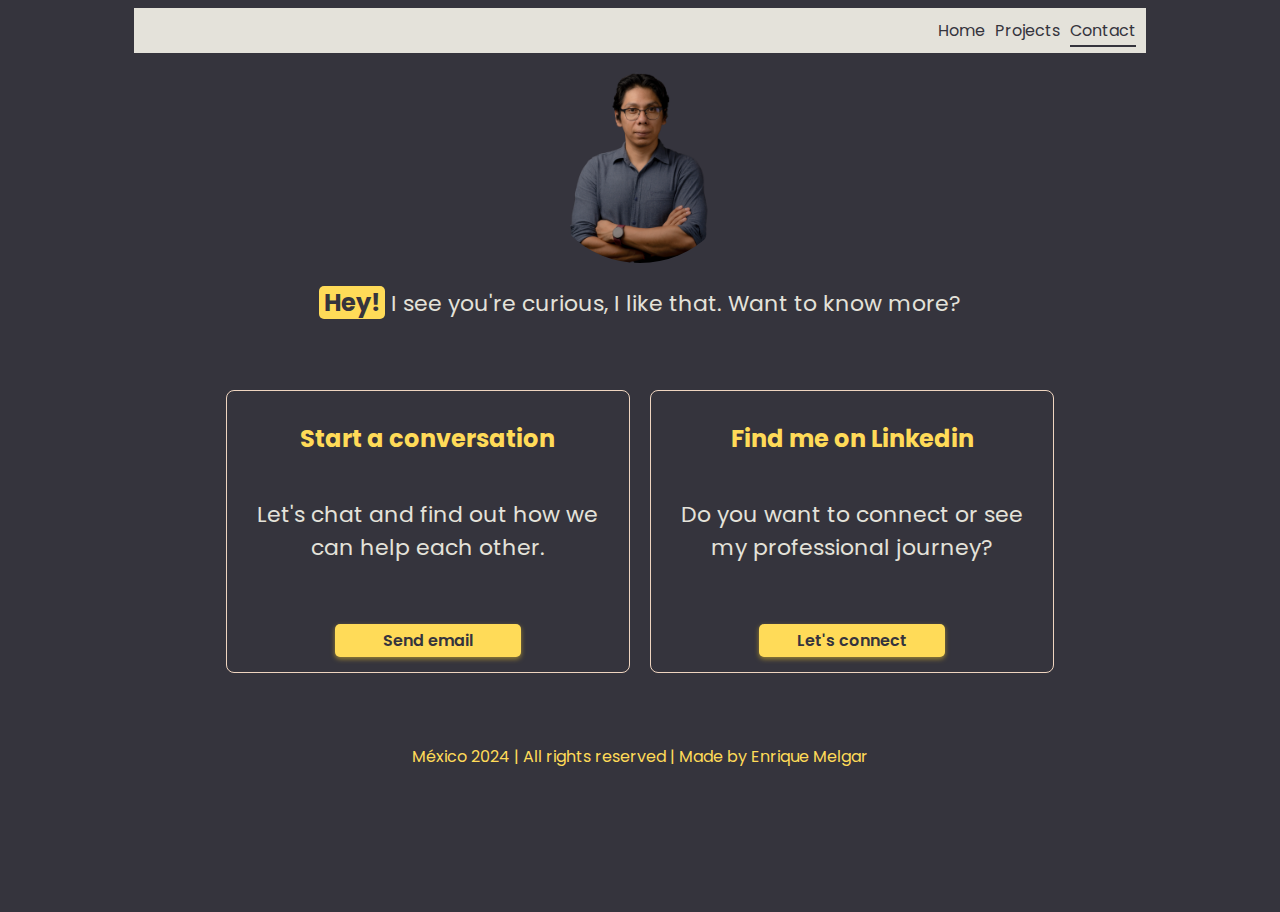
<file: pages/contact.html>
<!DOCTYPE html>
<html>

<head>
    <meta charset="UTF-8">
    <meta name="viewport" content="width=device-width, initial-scale=1.0">
    <link rel="preconnect" href="https://fonts.googleapis.com">
    <link rel="stylesheet" href="https://cdnjs.cloudflare.com/ajax/libs/font-awesome/6.4.2/css/all.min.css"
        integrity="sha512-z3gLpd7yknf1YoNbCzqRKc4qyor8gaKU1qmn+CShxbuBusANI9QpRohGBreCFkKxLhei6S9CQXFEbbKuqLg0DA=="
        crossorigin="anonymous" referrerpolicy="no-referrer">
    <link
        href="https://fonts.googleapis.com/css2?family=Poppins:ital,wght@0,100;0,400;0,700;1,100;1,400;1,700&display=swap"
        rel="stylesheet">
    <link rel="stylesheet" href="../css/styles.css">
    <link rel="stylesheet" href="../css/contactStyles.css">
    <title>Contact Me</title>
    <script src="../js/app.js"></script>
</head>

<body>
    <section class="container">
        <header>
            <nav>
                <ul>
                    <li><a href="../index.html" class="nav-item" data-page="index"><i class="fa-solid fa-house"></i>
                            Home</a></li>
                    <!-- <li><a href="about.html" class="nav-item" data-page="about">
                            <i class="fa-solid fa-user"></i>
                            About
                        </a></li> -->
                    <li><a href="projects.html" class="nav-item" data-page="projects"><i class="fa-solid fa-laptop"></i>
                            Projects</a></li>
                    <li><a href="contact.html" class="nav-item" data-page="contact"><i class="fa-solid fa-envelope"></i>
                            Contact</a></li>
                </ul>
            </nav>
        </header>
        <img src="../img/profile-no-bg.png" alt="" class="contact-picture">
        <p><span class="grettings">Hey!</span> I see you're curious, I like that. Want to know more?</p>
        <section class="contact-container">
            <article class="email-card">
                <i class="fa-solid fa-envelope envelope-card"></i>
                <h2>Start a conversation</h2>
                <p>Let's chat and find out how we can help each other.</p>
                <a href="mailto:j_enriquem@hotmail.com?subject=Hi%20Enrique%20&body=I%20found%20your%20website%20and%20I'd%20like%20to%20know%20more%20about%20you..."
                    class="btn-contact">Send email</a>
            </article>
            <hr>
            <article class="email-card">
                <i class="fa-brands fa-linkedin linkedin-card"></i>
                <h2>Find me on Linkedin</h2>
                <p>Do you want to connect or see my professional journey?</p>
                <a href="https://www.linkedin.com/in/enriquemelgar/" class="btn-contact">Let's connect</a>

            </article>
            <footer>
                <ul>
                    <li> <a href="https://www.linkedin.com/in/enriquemelgar/"><i class="fa-brands fa-linkedin"></i>
                            Linkedin</a>
                    </li>
                    <li> <a href="https://github.com/jemelgar"><i class="fa-brands fa-github"></i> Github</a></li>
                </ul>
                <p class="copyright">México 2024 | All rights reserved | Made by Enrique Melgar</p>
            </footer>
    </section>



</body>

</html>
</file>
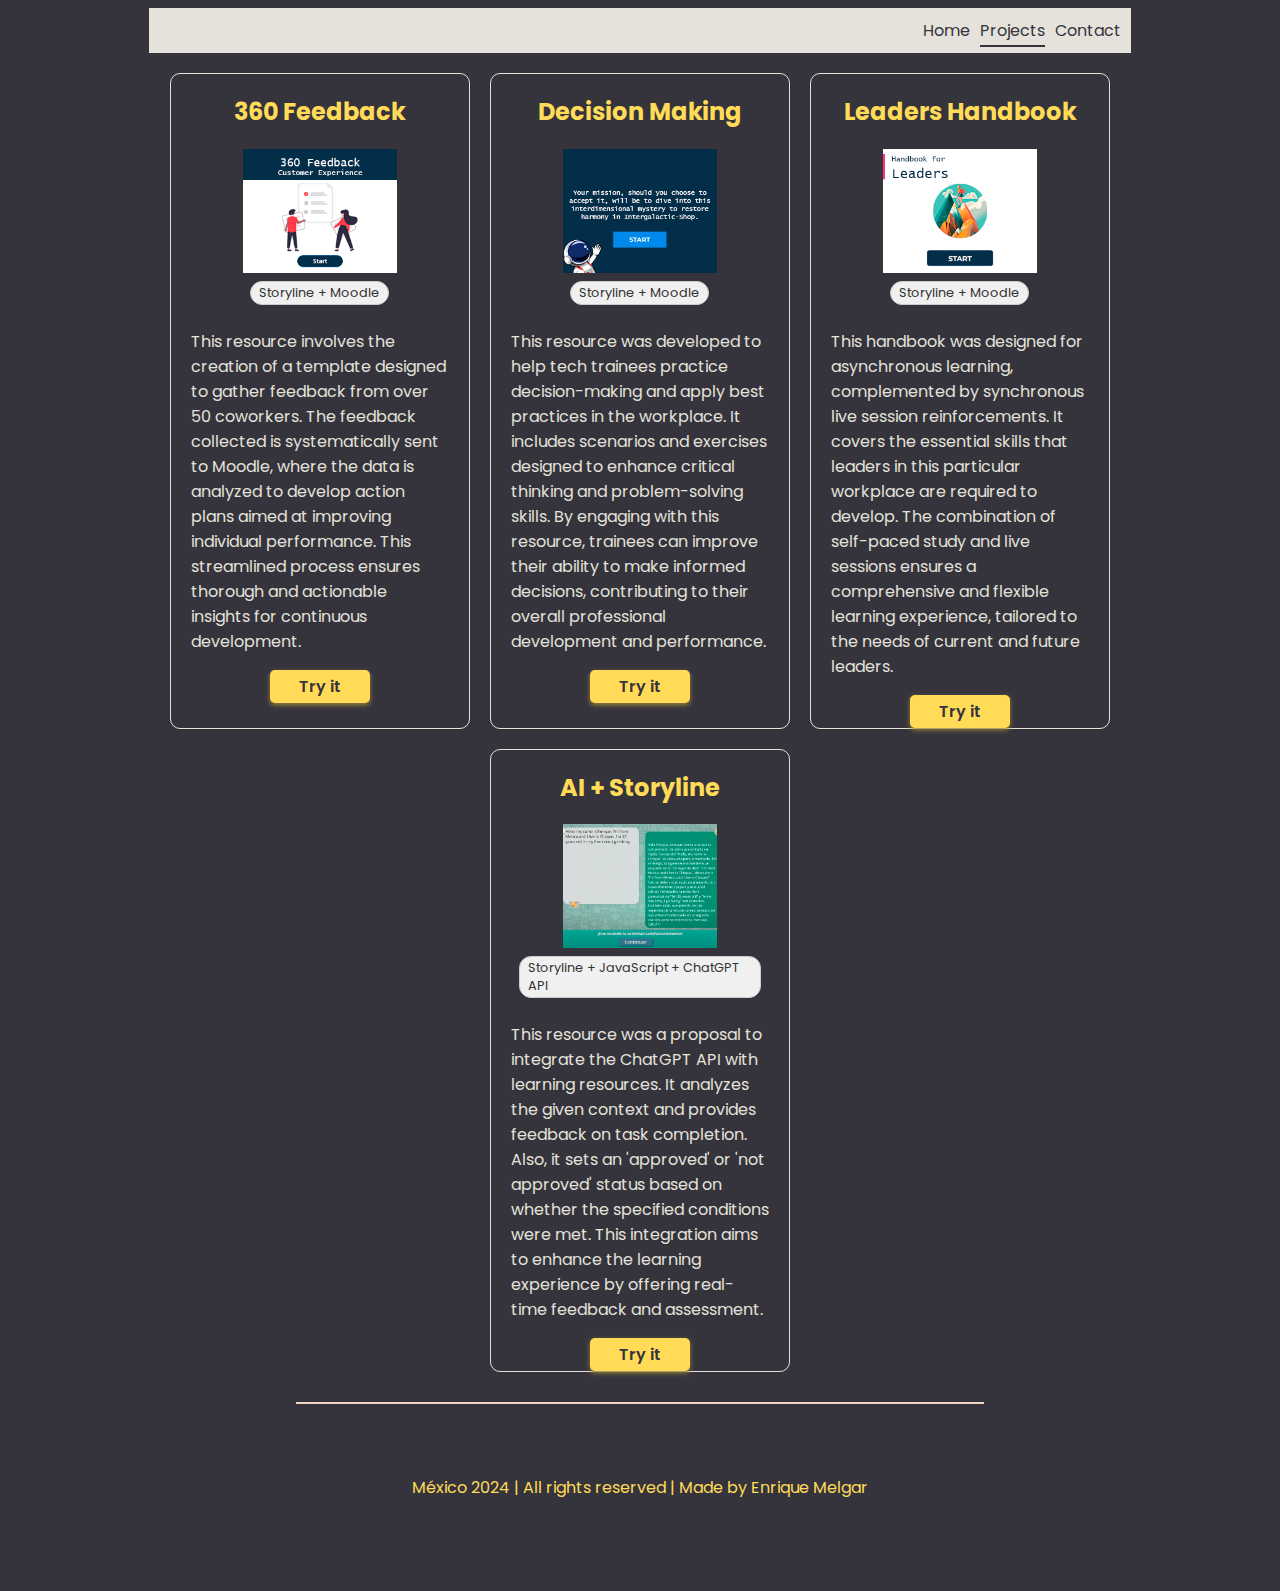
<file: pages/projects.html>
<!DOCTYPE html>
<html lang="en">
  <head>
    <meta charset="UTF-8" />
    <meta name="viewport" content="width=device-width, initial-scale=1.0" />
    <link rel="preconnect" href="https://fonts.googleapis.com" />
    <link
      rel="stylesheet"
      href="https://cdnjs.cloudflare.com/ajax/libs/font-awesome/6.4.2/css/all.min.css"
      integrity="sha512-z3gLpd7yknf1YoNbCzqRKc4qyor8gaKU1qmn+CShxbuBusANI9QpRohGBreCFkKxLhei6S9CQXFEbbKuqLg0DA=="
      crossorigin="anonymous"
      referrerpolicy="no-referrer"
    />
    <link
      href="https://fonts.googleapis.com/css2?family=Poppins:ital,wght@0,100;0,400;0,700;1,100;1,400;1,700&display=swap"
      rel="stylesheet"
    />
    <link rel="stylesheet" href="../css/styles.css" />
    <link rel="stylesheet" href="../css/projectsStyles.css" />
    <title>Enrique Melgar</title>
    <script src="../js/app.js"></script>
    <script src="../js/loadProjects.js"></script>
  </head>

  <body>
    <main>
      <section class="container">
        <header>
          <nav>
            <ul>
              <li>
                <a href="../index.html" class="nav-item" data-page="index"
                  ><i class="fa-solid fa-house"></i> Home</a
                >
              </li>
              <!-- <li>
                <a href="about.html" class="nav-item" data-page="about">
                  <i class="fa-solid fa-user"></i>
                  About
                </a>
              </li> -->
              <li>
                <a href="projects.html" class="nav-item" data-page="projects"
                  ><i class="fa-solid fa-laptop"></i> Projects</a
                >
              </li>
              <li>
                <a href="contact.html" class="nav-item" data-page="contact"
                  ><i class="fa-solid fa-envelope"></i> Contact</a
                >
              </li>
            </ul>
          </nav>
        </header>
        <div id="contenedor-tarjetas">
          <!-- Aquí se insertarán las tarjetas de producto -->
        </div>
        <hr />
        <footer>
          <ul>
            <li>
              <a href="https://www.linkedin.com/in/enriquemelgar/"
                ><i class="fa-brands fa-linkedin"></i> Linkedin</a
              >
            </li>
            <li>
              <a href="https://github.com/jemelgar"
                ><i class="fa-brands fa-github"></i> Github</a
              >
            </li>
          </ul>
          <p class="copyright">
            México 2024 | All rights reserved | Made by Enrique Melgar
          </p>
        </footer>
      </section>
    </main>
  </body>
</html>
</file>
<file: css/styles.css>
*,
*::after,
*::before {
  box-sizing: border-box;
}

:root {
  --color-primary: #35343d;
  --color-secondary: #e4e2da;
  --color-accent: #efd5c0;
  --color-text-important: #ffdb58;
}

body {
  font-family: 'Poppins', sans-serif;
  background-color: var(--color-primary);
  color: var(--color-secondary);
}

main {
  padding: 0 18px;
}

nav ul,
footer ul {
  display: flex;
  padding: 5px;
  list-style-type: none;
  justify-content: space-around;
  margin: 0;
  width: 100%;
}

footer {
  padding-bottom: 45px;
  width: 60%;
  margin: 10px auto 30px auto;
}

nav {
  position: fixed;
  bottom: 0;
  left: 0;
  width: 100%;
  background-color: var(--color-secondary);
  color: var(--color-primary);
  padding: 5px 0;
  text-align: center;
  z-index: 1000;
  margin: 0;
}

nav li {
  position: relative;
  margin: 0;
}

nav li::before {
  content: '';
  background-color: var(--color-text-important);
  position: absolute;
  top: 0;
  right: -20px;
  width: 1px;
  height: 100%;
}

nav li:last-child::before {
  display: none;
}

hr {
  width: 70%;
  height: 2px;
  background-color: var(--color-accent);
  border: none;
  margin: 20px auto;
}

.brief {
  display: flex;
  flex-direction: column;
  align-items: center;
  text-align: center;
  margin: 50px 0;
  padding: 10px;
  border: solid 1px var(--color-accent);
  border-radius: 8px;
  position: relative;
}

.profile-picture {
  width: 80px;
  height: 80px;
  border-radius: 50%;
  background-color: var(--color-secondary);
  margin-top: -50px;
}

.profile-name {
  margin: 5px 0 0;
  text-align: center;
  font-size: 30px;
  font-weight: bold;
  color: var(--color-text-important);
}

.btn-contact,
.btn-more {
  display: block;
  text-align: center;
  width: 100px;
  margin: 0 auto;
  background-color: var(--color-text-important);
  padding: 4px;
  font-size: 16px;
  color: var(--color-primary);
  text-decoration: none;
  border-radius: 5px;
  box-shadow: 0 2px 5px #998335;
  font-weight: 600;
}
.btn-more:is(:hover, :focus) {
  outline: solid 1px var(--color-accent);
}
.img-showcase {
  margin: 0 auto;
  width: 200px;
  padding-bottom: 10px;
  display: block;
}

.fa-regular.fa-user {
  display: block;
  font-size: 40px;
  text-align: center;
  color: var(--color-accent);
  font-weight: 100;
}

.review-container {
  display: flex;
  overflow-x: auto;
  margin-bottom: 20px;
}

.review {
  position: relative;
  min-width: 300px;
  max-width: 400px;
  margin-right: 15px;
  padding-right: 10px;
}

.review::before {
  content: '';
  position: absolute;
  top: 10%;
  right: 0;
  width: 1px;
  height: 60%;
  background-color: #ccc;
}

.review:last-child::before {
  display: none;
}

.reviewer {
  font-weight: bold;
  display: inline-block;
  margin: 0;
  color: var(--color-text-important);
}

.reviewer-rol {
  font-style: italic;
  display: inline-block;
  margin: 0 0 10px 0;
  color: var(--color-accent);
}

header .fa-solid {
  color: var(--color-primary);
  font-size: 16px;
}

a {
  text-decoration: none;
}

a,
a:visited {
  color: var(--color-primary);
}

footer,
footer a:visited {
  color: var(--color-text-important);
}

.nav-item.active {
  position: relative;

  /* Cambia el color del texto */
}

.nav-item.active::after {
  content: '';
  position: absolute;
  bottom: -5px;
  /* Ajusta esta cantidad para controlar la distancia entre el texto y la línea */
  left: 0;
  width: 100%;
  height: 2px;
  background-color: var(--color-primary);
  /* Cambia el color de la línea */
}

.text-important {
  color: var(--color-text-important);
}

.copyright {
  text-align: center;
  font-size: 16px;
}

@media (min-width: 768px) {
  .container {
    width: 80%;
    margin: 0 auto;
  }

  .brief {
    flex-direction: row;
    flex-wrap: wrap;
    justify-content: center;
    min-height: 280px;
    margin: 15px auto;
  }

  .brief img {
    display: block;
    margin: 0;
    width: 250px;
    height: 250px;
  }

  .brief-text {
    width: 50%;
    margin-left: 15px;
  }

  .brief p {
    margin-left: 0;
    display: inline-block;
    text-align: left;
    margin-top: 0;
  }

  .profile-name {
    text-align: left;
    height: 50px;
  }

  header {
    width: 100%;
    margin: 0;
    display: flex;
    justify-content: center;
    flex-wrap: wrap;
    position: sticky;
    top: 0;
    z-index: 1000;
  }

  nav {
    width: 100%;
    position: sticky;
    top: 0;
    max-height: 50px;
  }

  nav li {
    margin: 0 5px;
  }

  nav li::before {
    display: none;
  }

  a i.fa-solid {
    display: none;
  }

  nav ul {
    justify-content: flex-end;
  }
  .project-info {
    display: flex;
    justify-content: space-around;
    flex-wrap: wrap;
  }
  .project-brief {
    display: inline-block;
    flex: 1;
    min-width: 60%;
    vertical-align: top;
    margin-top: 0;
    order: -1;
    padding-right: 20px;
  }
  .img-showcase {
    margin: 0 auto;
    width: 20%;
    min-width: 280px;
    padding-bottom: 10px;
  }
}
</file>
<file: css/contactStyles.css>
h2 {
    color: var(--color-text-important);
}

.contact-picture {
    display: block;
    margin: 10px auto;
    width: 200px;
    border-radius: 50%;
}

.email-card {
    display: flex;
    flex-direction: column;
    align-items: center;
    border: solid 1px var(--color-accent);
    width: 80%;
    margin: 30px auto;
    padding: 10px 15px 15px 15px;
    border-radius: 8px;
    position: relative;
}

.envelope-card,
.linkedin-card {
    position: absolute;
    top: -20px;
    font-size: 40px;
    background-color: var(--color-primary);
    color: var(--color-accent);
    outline: solid var(--color-primary) 2px;

}

p {
    text-align: center;
    font-size: 22px;
    margin-bottom: 60px;
}

.grettings {
    color: var(--color-primary);
    font-weight: 700;
    font-size: 24px;
    padding: 0 5px;
    border-radius: 5px;
    background-color: var(--color-text-important);
}

.btn-contact {
    width: 50%;
}

@media (min-width:768px) {
    .contact-container {
        display: flex;
        justify-content: center;
        flex-wrap: wrap;

    }

    .contact-container hr {
        display: none;
    }

    .email-card {
        width: 40%;
        margin: 10px;

    }
}
</file>
<file: css/projectsStyles.css>
#contenedor-tarjetas {
  display: flex;
  justify-content: center;
  flex-wrap: wrap;
  margin-top: 10px;
}

.tarjeta {
  width: 300px;
  margin: 10px;
  padding: 0 20px;
  display: flex;
  justify-content: flex-start;
  flex-direction: column;
  align-items: center;
  min-height: 350px;
  border: solid 1px var(--color-secondary);
  border-radius: 10px;
  color: var(--color-secondary);
}

.tarjeta img {
  width: 60%;
}

.tarjeta h2 {
  color: var(--color-text-important);
}

.tarjeta a,
.tarjeta a:visited {
  color: var(--color-primary);
}

/* Nuevo estilo para la propiedad "stack" */
.stack {
  display: inline-block;
  padding: 2px 8px;
  font-size: 0.8em;
  background-color: #f0f0f0;
  border: 1px solid #ccc;
  border-radius: 12px;
  margin: 8px;
  color: #333;
}
</file>
<file: projects/360/html5/data/css/output.min.css>
@font-face {
  font-family: 'LatoBold Charset1_ Bold8C1E6889';
  src: url('[data-uri]');
  font-style: normal;
  font-weight: normal;
}
@font-face {
  font-family: 'Lato Charset1_ 6DXoRAMv45DC8A31';
  src: url('[data-uri]');
  font-style: normal;
  font-weight: normal;
}
@font-face {
  font-family: 'ArticulateBold CharBoldBF044C36';
  src: url('[data-uri]');
  font-style: normal;
  font-weight: normal;
}
@font-face {
  font-family: 'Open Sans Charset1_ 6ApE1DFFA0D';
  src: url('[data-uri]');
  font-style: normal;
  font-weight: normal;
}
@font-face {
  font-family: 'Articulate Charset0_v8MBBDD1F1C';
  src: url('[data-uri]');
  font-style: normal;
  font-weight: normal;
}
@font-face {
  font-family: 'ArticulateBold CharBoldC2572EF3';
  src: url('[data-uri]');
  font-style: normal;
  font-weight: normal;
}
@font-face {
  font-family: 'Arial Charset0_v8wz5YMo9EE9FF07';
  src: url('[data-uri]');
  font-style: normal;
  font-weight: normal;
}
@font-face {
  font-family: 'Open Sans Charset0_v9TY33EDE6F2';
  src: url('[data-uri]');
  font-style: normal;
  font-weight: normal;
}
@font-face {
  font-family: 'Open SansBold CharsBoldE47A47C6';
  src: url('[data-uri]');
  font-style: normal;
  font-weight: normal;
}
.cs-HTML {
  background: rgba(40, 40, 40, 1);
}
.cs-npnxnanbnsnfns00000000001 .cs-infopanel  {
  box-shadow: 0 1px 0 rgba(0, 0, 0, 0);
  background: rgba(255, 255, 255, 1);
}
.cs-npnxnanbnsnfns00000000001 .cs-infopanel .cs-link {
  color: rgba(186, 187, 186, 1);
}
.cs-npnxnanbnsnfns00000000001 .cs-infopanel .cs-link:hover {
  color: rgba(255, 255, 255, 1);
}
.cs-npnxnanbnsnfns00000000001 .cs-infopanel .cs-name {
  color: rgba(68, 68, 68, 1);
}
.cs-npnxnanbnsnfns00000000001 .cs-infopanel .cs-title {
  color: rgba(153, 153, 153, 1);
}
.cs-npnxnanbnsnfns00000000001 .cs-infopanelpopup  {
  box-shadow: 0 1px 0 rgba(0, 0, 0, 0);
  background: rgba(0, 0, 0, 0);
}
.cs-npnxnanbnsnfns00000000001 .cs-infopanelpopup .cs-link {
  color: rgba(255, 0, 0, 1);
}
.cs-npnxnanbnsnfns00000000001 .cs-infopanelpopup .cs-link:hover {
  color: rgba(255, 255, 255, 1);
}
.cs-npnxnanbnsnfns00000000001 .cs-infopanelpopup .cs-name {
  color: rgba(255, 255, 255, 1);
}
.cs-npnxnanbnsnfns00000000001 .cs-infopanelpopup .cs-bio {
  color: rgba(186, 187, 186, 1);
}
.cs-npnxnanbnsnfns00000000001 .cs-timer  {
  color: rgba(186, 187, 186, 1);
}
.cs-npnxnanbnsnfns00000000001 .cs-duration stop:first-child {
  stop-color: rgba(60, 60, 60, 1);
}
.cs-npnxnanbnsnfns00000000001 .cs-duration stop:last-child {
  stop-color: rgba(60, 60, 60, 1);
}
.cs-npnxnanbnsnfns00000000001 .cs-elapsed stop:first-child {
  stop-color: rgba(254, 227, 71, 1);
}
.cs-npnxnanbnsnfns00000000001 .cs-elapsed stop:last-child {
  stop-color: rgba(254, 227, 71, 1);
}
.cs-npnxnanbnsnfns00000000001 .cs-timer .cs-pie .cs-innerstroke {
  stroke: rgba(199, 199, 199, 1);
}
.cs-npnxnanbnsnfns00000000001 .cs-timer .cs-pie .cs-innerborder {
  stroke: rgba(255, 255, 255, 1);
}
.cs-npnxnanbnsnfns00000000001 .cs-window  {
  box-shadow: 0 8px 5px rgba(0, 0, 0, 0.2);
  border-color: rgba(49, 99, 0, 0);
  background: rgba(33, 33, 33, 1);
  color: rgba(248, 248, 248, 1);
}
.cs-npnxnanbnsnfns00000000001 .cs-window .cs-diva {
  border-color: rgba(78, 78, 78, 1);
}
.cs-npnxnanbnsnfns00000000001 .cs-window .cs-divb {
  border-color: rgba(78, 78, 78, 0);
}
.cs-npnxnanbnsnfns00000000001 .cs-editor .cs-editor-slide {
  color: rgba(226, 226, 226, 1);
}
.cs-npnxnanbnsnfns00000000001 .cs-editor .cs-editor-html {
  color: rgba(186, 187, 186, 1);
}
.cs-npnxnanbnsnfns00000000001 .cs-editor .cs-editor-button {
  text-shadow: 0 1px 0 rgba(0, 0, 0, 0);
  color: rgba(255, 255, 255, 1);
  border-color: rgba(211, 211, 211, 1);
  background: rgba(34, 34, 34, 1);
}
.cs-npnxnanbnsnfns00000000001 .cs-editor .cs-editor-button:hover {
  background: rgba(68, 68, 68, 1);
}
.cs-npnxnanbnsnfns00000000001 .cs-editor .cs-editor-button:active {
  background: rgba(68, 68, 68, 1);
}
.cs-npnxnanbnsnfns00000000001 .cs-listitem  {
  color: rgba(186, 187, 186, 1);
  border-color: none;
  border: 1px solid transparent;
}
.cs-npnxnanbnsnfns00000000001 .cs-listitem:hover {
  background: rgba(255, 255, 255, 0.06);
  border-color: rgba(108, 108, 108, 1) !important;
  border-width: 1px;
  border-radius: 2px;
  border-style: solid;
  box-sizing: border-box;
}
.cs-npnxnanbnsnfns00000000001 .cs-listitem.hover {
  background: rgba(255, 255, 255, 0.06);
  border-color: rgba(108, 108, 108, 1) !important;
  border-width: 1px;
  border-radius: 2px;
  border-style: solid;
  box-sizing: border-box;
}
.cs-npnxnanbnsnfns00000000001 .cs-glossary  {
  color: rgba(186, 187, 186, 1);
}
.cs-npnxnanbnsnfns00000000001 .cs-glossary .cs-scrolling-panel {
  background: rgba(0, 0, 0, 0);
}
.cs-npnxnanbnsnfns00000000001 .cs-glossary .cs-term.cs-selected .cs-choice-list-trigger {
  color: rgba(255, 255, 255, 1);
  background: rgba(255, 255, 255, 1);
}
.cs-npnxnanbnsnfns00000000001 .cs-glossary .cs-term.cs-selected .cs-choice-list-trigger:focus {
  color: rgba(255, 255, 255, 1);
  background: rgba(255, 255, 255, 1);
}
.cs-npnxnanbnsnfns00000000001 .cs-glossary .cs-term:hover .cs-choice-list-trigger {
  background: rgba(186, 187, 186, 1);
}
.cs-npnxnanbnsnfns00000000001 .cs-glossary .cs-term.hover .cs-choice-list-trigger {
  background: rgba(186, 187, 186, 1);
}
.cs-npnxnanbnsnfns00000000001 .cs-glossary .cs-term .cs-choice-list-trigger:focus {
  background: rgba(186, 187, 186, 1);
}
.cs-npnxnanbnsnfns00000000001 .cs-glossary .cs-diva {
  border-color: rgba(0, 0, 0, 0);
}
.cs-npnxnanbnsnfns00000000001 .cs-glossary .cs-divb {
  border-color: rgba(0, 0, 0, 0);
}
.cs-npnxnanbnsnfns00000000001 .cs-glossary .cs-divc {
  border-color: rgba(0, 0, 0, 0);
}
.cs-npnxnanbnsnfns00000000001 .cs-glossary .cs-heading {
  color: rgba(248, 248, 248, 1);
  font-weight: 700;
}
.note-content p span {
  color: rgba(186, 187, 186, 1);
  line-height: 1.4em;
  font-size: 103.769%;
}
.cs-npnxnanbnsnfns00000000001 .cs-resource .cs-separator {
  border-color: rgba(0, 0, 0, 0);
}
.cs-npnxnanbnsnfns00000000001 .cs-outline  {
  color: rgba(45, 45, 45, 1);
}
.cs-npnxnanbnsnfns00000000001 .cs-outline .cs-diva {
  border-color: rgba(0, 0, 0, 0);
}
.cs-npnxnanbnsnfns00000000001 .cs-outline .cs-divb {
  border-color: rgba(0, 0, 0, 0);
}
.cs-npnxnanbnsnfns00000000001 .cs-outline .cs-divc {
  border-color: rgba(0, 0, 0, 0);
}
.cs-npnxnanbnsnfns00000000001 .cs-outline .cs-search-filter:hover {
  color: rgba(0, 0, 0, 0);
}
.cs-npnxnanbnsnfns00000000001 .cs-outline .cs-search-filter.hover {
  color: rgba(0, 0, 0, 0);
}
.cs-npnxnanbnsnfns00000000001 .cs-transcript  {
  color: rgba(255, 255, 255, 1);
}
.cs-npnxnanbnsnfns00000000001 .cs-transcript .cs-div {
  border-color: rgba(0, 0, 0, 0);
}
.cs-npnxnanbnsnfns00000000001 .cs-tabs:not(.topmenu-item) {
  color: rgba(248, 248, 248, 1);
}
.cs-npnxnanbnsnfns00000000001 .cs-tabs .cs-inner-button:not(.topmenu-item) {
  text-shadow: 0 1px 0 rgba(0, 0, 0, 0);
}
.cs-npnxnanbnsnfns00000000001 .cs-tabs:hover:not(.topmenu-item) {
  color: rgba(248, 248, 248, 1);
}
.cs-npnxnanbnsnfns00000000001 .cs-tabs.cs-selected {
  background: rgba(0, 0, 0, 0);
  color: rgba(248, 248, 248, 1);
}
.cs-npnxnanbnsnfns00000000001 .cs-seekcontrol  {
  background: rgba(0, 0, 0, 0);
  border-color: rgba(0, 0, 0, 0);
}
.cs-npnxnanbnsnfns00000000001 .cs-seekcontrol .cs-button:hover .cs-icon {
  fill: rgba(255, 255, 255, 1);
}
.cs-npnxnanbnsnfns00000000001 .cs-seekcontrol .cs-button.hover .cs-icon {
  fill: rgba(255, 255, 255, 1);
}
.cs-npnxnanbnsnfns00000000001 .cs-seekcontrol .cs-button .cs-icon-shadow {
  fill: rgba(0, 0, 0, 0);
}
.cs-npnxnanbnsnfns00000000001 .cs-seekcontrol .cs-button .cs-icon {
  fill: rgba(180, 180, 180, 1);
}
.cs-npnxnanbnsnfns00000000001 .cs-seekcontrol .cs-seek .cs-fill {
  background: rgba(255, 255, 255, 0.6);
}
.cs-npnxnanbnsnfns00000000001 .cs-seekcontrol .cs-seek {
  background: rgba(108, 108, 108, 1);
  border-color: rgba(0, 0, 0, 0);
}
.cs-npnxnanbnsnfns00000000001 .cs-searchinput .cs-input {
  color: rgba(186, 187, 186, 1);
  border-color: rgba(0, 0, 0, 0);
  background: rgba(255, 255, 255, 0.06);
}
.cs-npnxnanbnsnfns00000000001 .cs-searchinput .cs-input:focus {
  color: rgba(248, 248, 248, 1);
  background: rgba(41, 41, 41, 1);
}
.cs-npnxnanbnsnfns00000000001 .cs-searchinput .cs-input:hover {
  box-shadow: inset 0 0 1px 0 rgba(69, 126, 19, 0);
}
.cs-npnxnanbnsnfns00000000001 .cs-searchinput .cs-input.hover {
  box-shadow: inset 0 0 1px 0 rgba(69, 126, 19, 0);
}
.cs-npnxnanbnsnfns00000000001 .cs-searchinput .cs-button .cs-icon {
  fill: rgba(186, 187, 186, 1);
}
.cs-npnxnanbnsnfns00000000001 .cs-searchinput .cs-button:hover {
  fill: rgba(63, 133, 0, 1);
}
.cs-npnxnanbnsnfns00000000001 .cs-searchinput .cs-button.hover {
  fill: rgba(63, 133, 0, 1);
}
.cs-npnxnanbnsnfns00000000001 .cs-menu  {
  box-shadow: 0 1px 0 rgba(0, 0, 0, 0);
  background: rgba(33, 33, 33, 1);
}
.cs-npnxnanbnsnfns00000000001 .cs-topmenu-item.active .cs-tab {
  background: rgba(33, 33, 33, 1);
}
.cs-npnxnanbnsnfns00000000001 .cs-logo  {
  box-shadow: 0 1px 0 rgba(37, 75, 0, 1);
  background: rgba(255, 255, 255, 0);
}
.cs-npnxnanbnsnfns00000000001 .cs-checkbox  {
  color: rgba(255, 255, 255, 1);
}
.cs-npnxnanbnsnfns00000000001 .cs-checkbox:hover {
  border-color: rgba(175, 221, 130, 1);
}
.cs-npnxnanbnsnfns00000000001 .cs-checkbox.hover {
  border-color: rgba(175, 221, 130, 1);
}
.cs-npnxnanbnsnfns00000000001 .cs-checkbox .cs-box {
  color: rgba(255, 255, 255, 1);
  border-color: rgba(42, 83, 0, 1);
}
.cs-npnxnanbnsnfns00000000001 .cs-checkbox .cs-box:checked::after {
  color: rgba(43, 196, 0, 1);
}
.cs-npnxnanbnsnfns00000000001 .cs-button  {
  text-shadow: 0 1px 0 rgba(0, 0, 0, 0);
  color: rgba(186, 187, 186, 1);
  border-color: rgba(0, 0, 0, 0);
  background: rgba(0, 0, 0, 0);
  box-shadow: 0 1px 0 rgba(0, 0, 0, 0);
}
.cs-npnxnanbnsnfns00000000001 .cs-button .cs-icon {
  fill: rgba(186, 187, 186, 1);
}
.cs-npnxnanbnsnfns00000000001 .cs-button .cs-icon-shadow {
  fill: rgba(0, 0, 0, 0);
}
.cs-npnxnanbnsnfns00000000001 .cs-button:hover {
  background: rgba(248, 248, 248, 1);
}
.cs-npnxnanbnsnfns00000000001 .cs-button.hover {
  background: rgba(248, 248, 248, 1);
}
.cs-npnxnanbnsnfns00000000001 .cs-button:active {
  background: rgba(0, 0, 0, 0);
}
.cs-npnxnanbnsnfns00000000001 .cs-button.cs-disabled:hover {
  background: rgba(0, 0, 0, 0);
}
.cs-npnxnanbnsnfns00000000001 .cs-button.cs-disabled.hover {
  background: rgba(0, 0, 0, 0);
}
.cs-npnxnanbnsnfns00000000001 .cs-button.cs-disabled:active {
  background: rgba(0, 0, 0, 0);
}
.cs-npnxnanbnsnfns00000000001 .cs-button.cs-volume:hover {
  background: rgba(0, 0, 0, 0);
}
.cs-npnxnanbnsnfns00000000001 .cs-button.cs-volume.hover {
  background: rgba(0, 0, 0, 0);
}
.cs-npnxnanbnsnfns00000000001 .cs-button.cs-volume:active {
  background: rgba(0, 0, 0, 0);
}
.cs-npnxnanbnsnfns00000000001.cs-base  {
  color: rgba(186, 187, 186, 1);
  border-color: rgba(40, 40, 40, 1);
  background: rgba(40, 40, 40, 1);
}
.cs-npnxnanbnsnfns00000000001.cs-base .cs-separator .cs-diva {
  background: rgba(69, 69, 69, 1);
}
.cs-npnxnanbnsnfns00000000001.cs-base .cs-separator .cs-divb {
  background: rgba(0, 0, 0, 0);
}
.cs-npnxnanbnsnfns00000000001.cs-base .cs-topmenu-item.active .cs-tab {
  border-color: rgba(69, 69, 69, 1);
}
.cs-npnxnanbnsnfns00000000001.cs-base .cs-topmenu-item.active .cs-panel {
  border-color: rgba(69, 69, 69, 1);
}
.cs-npnxnanbnsnfns00000000001.cs-base .cs-left {
  background: rgba(33, 33, 33, 1);
}
.cs-npnxnanbnsnfns00000000001.cs-base .cs-area-primary .cs-slide-container {
  background: rgba(40, 40, 40, 1);
}
.cs-npnxnanbnsnfns00000000001.cs-base.cs-custom-theme .cs-brandhighlight-bg {
  background: rgba(79, 189, 244, 1) !important;
}
.cs-npnxnanbnsnfns00000000001.cs-base.cs-custom-theme .cs-brandhighlight-secondary-bg {
  background: rgba(255, 255, 255, 1) !important;
}
.cs-npnxnanbnsnfns00000000001.cs-base.cs-custom-theme .cs-brandhighlight-border {
  border-color: rgba(79, 189, 244, 1) !important;
}
.cs-npnxnanbnsnfns00000000001.cs-base.cs-custom-theme .cs-brandhighlight-text {
  color: rgba(79, 189, 244, 1) !important;
}
.cs-npnxnanbnsnfns00000000001.cs-base.cs-custom-theme .cs-brandhighlight-fill {
  fill: rgba(79, 189, 244, 1) !important;
}
.cs-npnxnanbnsnfns00000000001.cs-base.cs-custom-theme .cs-listitem.cs-selected {
  background-color: rgba(255, 255, 255, 0.06) !important;
}
.cs-npnxnanbnsnfns00000000001 .cs-volume::-moz-range-thumb {
  border-color: rgba(43, 85, 0, 1);
  box-shadow: inset 0 0 1px 0 rgba(43, 85, 0, 1);
  background: rgba(255, 255, 255, 1);
}
.cs-npnxnanbnsnfns00000000001 .cs-volume::-ms-thumb {
  border-color: rgba(43, 85, 0, 1);
  box-shadow: inset 0 0 1px 0 rgba(43, 85, 0, 1);
  background: rgba(255, 255, 255, 1);
}
.cs-npnxnanbnsnfns00000000001 .cs-volume::-webkit-slider-thumb {
  border-color: rgba(43, 85, 0, 1);
  box-shadow: inset 0 0 1px 0 rgba(43, 85, 0, 1);
  background: rgba(255, 255, 255, 1);
}
.cs-npnxnanbnsnfns00000000001 .cs-volume::-moz-range-track {
  border-color: rgba(66, 140, 1, 1);
  background: rgba(108, 108, 108, 1);
}
.cs-npnxnanbnsnfns00000000001 .cs-volume::-ms-track {
  border-color: rgba(66, 140, 1, 1);
  background: rgba(108, 108, 108, 1);
}
.cs-npnxnanbnsnfns00000000001 .cs-volume::-webkit-slider-runnable-track {
  border-color: rgba(66, 140, 1, 1);
  background: rgba(108, 108, 108, 1);
}
body.show-focus .tab-focus-box {
  box-shadow: 0 0 0 1px rgba(255, 255, 0, 1), 0 0 0 3px rgba(0, 32, 96, 1), 0 0 5px 5px rgba(255, 255, 0, 1);
  border-color: transparent;
  outline: 2px transparent solid;
}
.skipnav {
  box-shadow: 0 0 0 1px rgba(255, 255, 0, 1), 0 0 0 3px rgba(0, 32, 96, 1), 0 0 5px 5px rgba(255, 255, 0, 1);
  border-color: transparent;
  outline: 2px transparent solid;
}
.cs-npnxnanbnsnfns00000000001 .cs-listitem:hover {
  color: none;
}
.cs-npnxnanbnsnfns00000000001 .cs-listitem.hover {
  color: none;
}
.cs-npnxnanbnsnfns00000000001 .cs-listitem.cs-viewed {
  color: #BABBBA;
}
.cs-npnxnanbnsnfns00000000001 .cs-listitem {
  color: #BABBBA;
}
.cs-npnxnanbnsnfns00000000001 .cs-listitem:hover .cs-icon-carrot * {
  fill: none;
}
.cs-npnxnanbnsnfns00000000001 .cs-listitem.hover .cs-icon-carrot * {
  fill: none;
}
.cs-npnxnanbnsnfns00000000001 .cs-listitem .cs-icon-carrot {
  color: none;
  top: calc(3px);
}
.cs-npnxnanbnsnfns00000000001 .cs-listitem .cs-icon-carrot .cs-shadow {
  color: #F8F8F8;
}
.cs-npnxnanbnsnfns00000000001 .item-collapsible .is-scene {
  color: #F8F8F8 !important;
  font-weight: 700;
}
.cs-npnxnanbnsnfns00000000001 .is-scene .cs-icon-carrot * {
  color: #F8F8F8 !important;
  font-weight: 700;
}
.cs-npnxnanbnsnfns00000000001 .is-scene:not(.outline-links-collapse) > a {
  color: #F8F8F8;
}
.cs-npnxnanbnsnfns00000000001 .is-scene:not(.outline-links-collapse) .cs-icon-carrot * {
  fill: none !important;
  color: #F8F8F8 !important;
}
.cs-npnxnanbnsnfns00000000001 .tabs, .cs-npnxnanbnsnfns00000000001 .cs-logo {
  border-bottom: 1px solid rgba(108, 108, 108, 1);
}
.cs-npnxnanbnsnfns00000000001 .area-secondary-wrapper:after {
  background-image: url('[data-uri]');
  background-size: 100%;
}
.cs-npnxnanbnsnfns00000000001 .panel-footer {
  background: #212121;
}
.cs-npnxnanbnsnfns00000000001 #outline-search {
  background: rgba(255, 255, 255, 0.06);
  border-color: rgba(108, 108, 108, 1);
  border-width: 1px;
  border-style: solid;
}
.cs-npnxnanbnsnfns00000000001 .topmenu-panel #outline-search {
  background: #545454;
}
.cs-npnxnanbnsnfns00000000001 .search-icon circle, .cs-npnxnanbnsnfns00000000001 .search-icon path {
  stroke: #BABBBA;
}
.cs-npnxnanbnsnfns00000000001 #outline-search input[type   =search] {
  color: #F8F8F8;
}
.cs-npnxnanbnsnfns00000000001 #outline-search ::-webkit-input-placeholder {
  color: #BABBBA !important;
}
.cs-npnxnanbnsnfns00000000001 #outline-search :-ms-input-placeholder {
  color: #BABBBA !important;
}
.cs-npnxnanbnsnfns00000000001 #outline-search ::-moz-placeholder {
  color: #BABBBA !important;
  opacity: 1;
}
.cs-npnxnanbnsnfns00000000001 .cs-topmenu-item.active, body:not(.is-touchable-tablet) .cs-npnxnanbnsnfns00000000001 .cs-topmenu-item:hover {
  color: #F8F8F8;
}
.cs-npnxnanbnsnfns00000000001 .cs-topmenu-item.button-tapped {
  color: #F8F8F8;
}
.cs-npnxnanbnsnfns00000000001 .cs-topmenu-item.active .cs-tab, .cs-npnxnanbnsnfns00000000001 .cs-topmenu-item .cs-tab {
  background: transparent !important;
  border: none !important;
}
.cs-npnxnanbnsnfns00000000001 .top-tabs-drop-icon div {
  background: #BABBBA;
}
.cs-npnxnanbnsnfns00000000001 .cs-panel.topmenu-panel .panel-content, .cs-npnxnanbnsnfns00000000001 .top-tabs-drop {
  background: #212121;
}
.cs-npnxnanbnsnfns00000000001 .cs-topmenu-item.active .cs-panel {
  background: #212121;
}
.cs-npnxnanbnsnfns00000000001 .cs-menu.topmenu-panel, .cs-npnxnanbnsnfns00000000001 .top-tabs-drop {
  border: 1px solid rgba(69, 69, 69, 1) !important;
  border-radius: 3px;
}
.cs-npnxnanbnsnfns00000000001 .resources .resources-list a:hover {
  background: rgba(255, 255, 255, 0.06);
}
body:not(.is-touchable-tablet) .cs-npnxnanbnsnfns00000000001 .resources .resources-list a:hover {
  background: rgba(255, 255, 255, 0.06);
}
.cs-npnxnanbnsnfns00000000001 .resources .resources-list a.hover {
  background: rgba(255, 255, 255, 0.06);
}
body:not(.is-touchable-tablet) .cs-npnxnanbnsnfns00000000001 .resources .resources-list a.hover {
  background: rgba(255, 255, 255, 0.06);
}
.cs-npnxnanbnsnfns00000000001 .resources .resources-list a.button-tapped {
  background: rgba(255, 255, 255, 0.06);
}
.cs-npnxnanbnsnfns00000000001 .cs-icon path, .cs-npnxnanbnsnfns00000000001 .cs-icon rect, .cs-npnxnanbnsnfns00000000001 .cs-icon polygon, .cs-npnxnanbnsnfns00000000001 .menu-icon-wrapper.menu-icon-wrapper-hover path {
  fill: #BABBBA;
}
.cs-npnxnanbnsnfns00000000001 .cs-icon .icon-stroke-only {
  fill: none !important;
  stroke: #BABBBA !important;
}
body:not(.is-touchable-tablet) .cs-npnxnanbnsnfns00000000001 .cs-button:hover .cs-icon path, body:not(.is-touchable-tablet) .cs-npnxnanbnsnfns00000000001 .cs-button:hover .cs-icon rect, body:not(.is-touchable-tablet) .cs-npnxnanbnsnfns00000000001 .cs-button:hover .cs-icon polygon {
  fill: #F8F8F8;
}
body:not(.is-touchable-tablet) .cs-npnxnanbnsnfns00000000001 .cs-tabs:hover .search-icon circle, body:not(.is-touchable-tablet) .cs-npnxnanbnsnfns00000000001 .cs-tabs:hover .search-icon path {
  stroke: #F8F8F8;
}
.cs-npnxnanbnsnfns00000000001 .cs-button.button-tapped .cs-icon path, .cs-npnxnanbnsnfns00000000001 .cs-button.button-tapped .cs-icon rect, .cs-npnxnanbnsnfns00000000001 .cs-button.button-tapped .cs-icon polygon {
  fill: #F8F8F8;
}
body:not(.is-touchable-tablet) .cs-npnxnanbnsnfns00000000001 .cs-button:hover .cs-icon .icon-stroke-only {
  fill: none !important;
  stroke: #F8F8F8 !important;
}
.cs-npnxnanbnsnfns00000000001 .cs-button:button-tapped .cs-icon .icon-stroke-only {
  fill: none !important;
  stroke: #F8F8F8 !important;
}
.cs-npnxnanbnsnfns00000000001 .menu-icon-wrapper.menu-icon-wrapper-hover svg path {
  fill: #F8F8F8;
}
.floating-sidebar:not(.sidebar-closed) .cs-npnxnanbnsnfns00000000001 #hamburger .menu-icon-wrapper svg path {
  fill: #BABBBA;
}
.floating-sidebar:not(.sidebar-closed) .cs-npnxnanbnsnfns00000000001 #hamburger .menu-icon-wrapper.menu-icon-wrapper-hover svg path {
  fill: #F8F8F8;
}
.cs-npnxnanbnsnfns00000000001 .volume .btn:before {
  background-image: url('[data-uri]');
}
.cs-npnxnanbnsnfns00000000001 .volume-track {
  background: #6C6C6C;
}
.cs-npnxnanbnsnfns00000000001 .volume-icon circle {
  stroke: #BABBBA;
}
.cs-npnxnanbnsnfns00000000001 .cs-settings > .settings-panel {
  background: #212121;
  border: 1px solid rgba(69, 69, 69, 1) !important;
  border-radius: 3px;
}
.cs-npnxnanbnsnfns00000000001 .cs-settings > .panel-down-arrow {
  fill: #212121;
}
.cs-npnxnanbnsnfns00000000001 .switch-toggle .border {
  stroke: #7C7C7C;
}
.cs-npnxnanbnsnfns00000000001 .switch-toggle .thumb-off .thumb {
  fill: #A2A2A2;
}
.cs-npnxnanbnsnfns00000000001 .switch-toggle .thumb-on .track {
  fill: rgba(79, 189, 244, 1);
}
.cs-npnxnanbnsnfns00000000001 .switch-toggle .thumb-off .track {
  fill: rgba(255, 255, 255, 0.1);
}
.cs-npnxnanbnsnfns00000000001 .switch-label {
  color: #BABBBA;
}
.cs-npnxnanbnsnfns00000000001 .cs-panel .scrollarea-btn:after {
  background: rgba(179, 180, 179, 0.75);
}
.scrollarea-scrollbar:hover .scrollarea-btn:after, .scrollarea-scrollbar.highlight-scrollbar .scrollarea-btn:after {
  background: rgba(179, 180, 179, 0.75);
}
.floating-sidebar .sidebar-overlay {
  background: rgba(0, 0, 0, 0.85);
}
.cs-npnxnanbnsnfns00000000001 .overlay-message {
  background: rgba(0, 0, 0, 0.85);
}
.cs-npnxnanbnsnfns00000000001 .top-ui-bg, .cs-npnxnanbnsnfns00000000001 .bottom-ui-bg, .cs-npnxnanbnsnfns00000000001 .right-ui-bg, .cs-npnxnanbnsnfns00000000001 .left-ui-bg {
  background: rgba(40, 40, 40, 0.8);
}
.cs-npnxnanbnsnfns00000000001 .circle-progress-bg {
  fill: #282828;
}
.cs-npnxnanbnsnfns00000000001 .circle-progress-well {
  fill: #6C6C6C;
}
.cs-npnxnanbnsnfns00000000001 .circle-progress-pie {
  stroke: #6C6C6C;
}
.cs-npnxnanbnsnfns00000000001 .lightbox .option-pane {
  background: rgba(40, 40, 40, 0.8);
}
.cs-npnxnanbnsnfns00000000001 .lightbox .option-pane:before {
  background: #282828;
}
.cs-npnxnanbnsnfns00000000001 .message-window {
  background: #212121;
  border: 1px solid rgba(255, 255, 255, 1) !important;
  border-radius: 3px;
}
.cs-npnxnanbnsnfns00000000001 .message-window-header p, .cs-npnxnanbnsnfns00000000001 .message-window-text {
  color: #F8F8F8;
}
.cs-npnxnanbnsnfns00000000001 .message-window-header p {
  border-bottom: 1px solid rgba(255, 255, 255, 1);
}
.cs-npnxnanbnsnfns00000000001 .message-window button.slide-object-button {
  border: 1px solid rgba(255, 255, 255, 1) !important;
}
.cs-npnxnanbnsnfns00000000001 .message-window button.slide-object-button:hover {
  background: rgba(255, 255, 255, 0.06) !important;
}
.message-window .slide-object-button tspan, .message-window .slide-object-button-text tspan {
  fill: #F8F8F8 !important;
}
body:not(.is-touchable-tablet) .cs-npnxnanbnsnfns00000000001 .cs-button:hover .text {
  color: #F8F8F8;
}
.cs-npnxnanbnsnfns00000000001 .cs-button.button-tapped .text {
  color: #F8F8F8;
}
.cs-npnxnanbnsnfns00000000001.cs-base {
  background: #282828;
}
.cs-npnxnanbnsnfns00000000001 .cs-menu {
  background: transparent;
}
.cs-npnxnanbnsnfns00000000001 .progress-bar .progress-bar-fill:after {
  background: #FFFFFF !important;
}
.cs-npnxnanbnsnfns00000000001 .volume-dot {
  background: #FFFFFF !important;
}
.fn-npnxnanbsnfns00000000001 {
  font-family: 'Lato22AB4CAF';
  -webkit-font-variant-ligatures: no-common-ligatures;
  font-variant-ligatures: no-common-ligatures;
}
.fn-pxabnsnfns00000000001 {
  font-family: 'Lato22AB4CAF';
  -webkit-font-variant-ligatures: no-common-ligatures;
  font-variant-ligatures: no-common-ligatures;
}
.fn-npxnabnsnfns00000000001 {
  font-family: 'Lato22AB4CAF';
  -webkit-font-variant-ligatures: no-common-ligatures;
  font-variant-ligatures: no-common-ligatures;
}
.fn-npnxnanbnsnfns00000000001 {
  font-family: 'Lato22AB4CAF';
  -webkit-font-variant-ligatures: no-common-ligatures;
  font-variant-ligatures: no-common-ligatures;
}
.fn-pxabnsnfns00000000000 {
  font-family: 'Lato22AB4CAF';
  -webkit-font-variant-ligatures: no-common-ligatures;
  font-variant-ligatures: no-common-ligatures;
}
@font-face {
  font-family: 'Lato22AB4CAF';
  src: url('[data-uri]');
  font-style: normal;
  font-weight: bold;
}
@font-face {
  font-family: 'Lato22AB4CAF';
  src: url('[data-uri]');
  font-style: normal;
  font-weight: normal;
}
.cs-InvalidPromptSlide .cs-5s5nrL4oCYQ-InvalidPromptSlide-btn0 {
  color: rgba(255, 255, 255, 1);
  border-color: rgba(211, 211, 211, 1);
  background: rgba(34, 34, 34, 1);
  text-shadow: 0 1px 0 rgba(0, 0, 0, 0);
}
.cs-InvalidPromptSlide .cs-5s5nrL4oCYQ-InvalidPromptSlide-btn0 .cs-html {
  color: rgba(186, 187, 186, 1);
}
.cs-InvalidPromptSlide .cs-5s5nrL4oCYQ-InvalidPromptSlide-btn0 .cs-slide {
  border-color: rgba(226, 226, 226, 1);
}
.cs-InvalidPromptSlide .cs-5s5nrL4oCYQ-InvalidPromptSlide-btn0:hover {
  background: rgba(68, 68, 68, 1);
}
.cs-InvalidPromptSlide .cs-5s5nrL4oCYQ-InvalidPromptSlide-btn0:active {
  background: rgba(68, 68, 68, 1);
}
.cs-PrintPromptSlide .cs-5s5nrL4oCYQ-PrintPromptSlide-btn0 {
  color: rgba(255, 255, 255, 1);
  border-color: rgba(211, 211, 211, 1);
  background: rgba(34, 34, 34, 1);
  text-shadow: 0 1px 0 rgba(0, 0, 0, 0);
}
.cs-PrintPromptSlide .cs-5s5nrL4oCYQ-PrintPromptSlide-btn0 .cs-html {
  color: rgba(186, 187, 186, 1);
}
.cs-PrintPromptSlide .cs-5s5nrL4oCYQ-PrintPromptSlide-btn0 .cs-slide {
  border-color: rgba(226, 226, 226, 1);
}
.cs-PrintPromptSlide .cs-5s5nrL4oCYQ-PrintPromptSlide-btn0:hover {
  background: rgba(68, 68, 68, 1);
}
.cs-PrintPromptSlide .cs-5s5nrL4oCYQ-PrintPromptSlide-btn0:active {
  background: rgba(68, 68, 68, 1);
}
.cs-ResumePromptSlide .cs-5s5nrL4oCYQ-ResumePromptSlide-btn0 {
  color: rgba(255, 255, 255, 1);
  border-color: rgba(211, 211, 211, 1);
  background: rgba(34, 34, 34, 1);
  text-shadow: 0 1px 0 rgba(0, 0, 0, 0);
}
.cs-ResumePromptSlide .cs-5s5nrL4oCYQ-ResumePromptSlide-btn0 .cs-html {
  color: rgba(186, 187, 186, 1);
}
.cs-ResumePromptSlide .cs-5s5nrL4oCYQ-ResumePromptSlide-btn0 .cs-slide {
  border-color: rgba(226, 226, 226, 1);
}
.cs-ResumePromptSlide .cs-5s5nrL4oCYQ-ResumePromptSlide-btn0:hover {
  background: rgba(68, 68, 68, 1);
}
.cs-ResumePromptSlide .cs-5s5nrL4oCYQ-ResumePromptSlide-btn0:active {
  background: rgba(68, 68, 68, 1);
}
.cs-ResumePromptSlide .cs-5s5nrL4oCYQ-ResumePromptSlide-btn1 {
  color: rgba(255, 255, 255, 1);
  border-color: rgba(211, 211, 211, 1);
  background: rgba(34, 34, 34, 1);
  text-shadow: 0 1px 0 rgba(0, 0, 0, 0);
}
.cs-ResumePromptSlide .cs-5s5nrL4oCYQ-ResumePromptSlide-btn1 .cs-html {
  color: rgba(186, 187, 186, 1);
}
.cs-ResumePromptSlide .cs-5s5nrL4oCYQ-ResumePromptSlide-btn1 .cs-slide {
  border-color: rgba(226, 226, 226, 1);
}
.cs-ResumePromptSlide .cs-5s5nrL4oCYQ-ResumePromptSlide-btn1:hover {
  background: rgba(68, 68, 68, 1);
}
.cs-ResumePromptSlide .cs-5s5nrL4oCYQ-ResumePromptSlide-btn1:active {
  background: rgba(68, 68, 68, 1);
}
.cs-ExternalInterfaceErrorSlide .cs-buttonOK {
  color: rgba(255, 255, 255, 1);
  border-color: rgba(211, 211, 211, 1);
  background: rgba(34, 34, 34, 1);
  text-shadow: 0 1px 0 rgba(0, 0, 0, 0);
}
.cs-ExternalInterfaceErrorSlide .cs-buttonOK .cs-html {
  color: rgba(186, 187, 186, 1);
}
.cs-ExternalInterfaceErrorSlide .cs-buttonOK .cs-slide {
  border-color: rgba(226, 226, 226, 1);
}
.cs-ExternalInterfaceErrorSlide .cs-buttonOK:hover {
  background: rgba(68, 68, 68, 1);
}
.cs-ExternalInterfaceErrorSlide .cs-buttonOK:active {
  background: rgba(68, 68, 68, 1);
}
</file>
